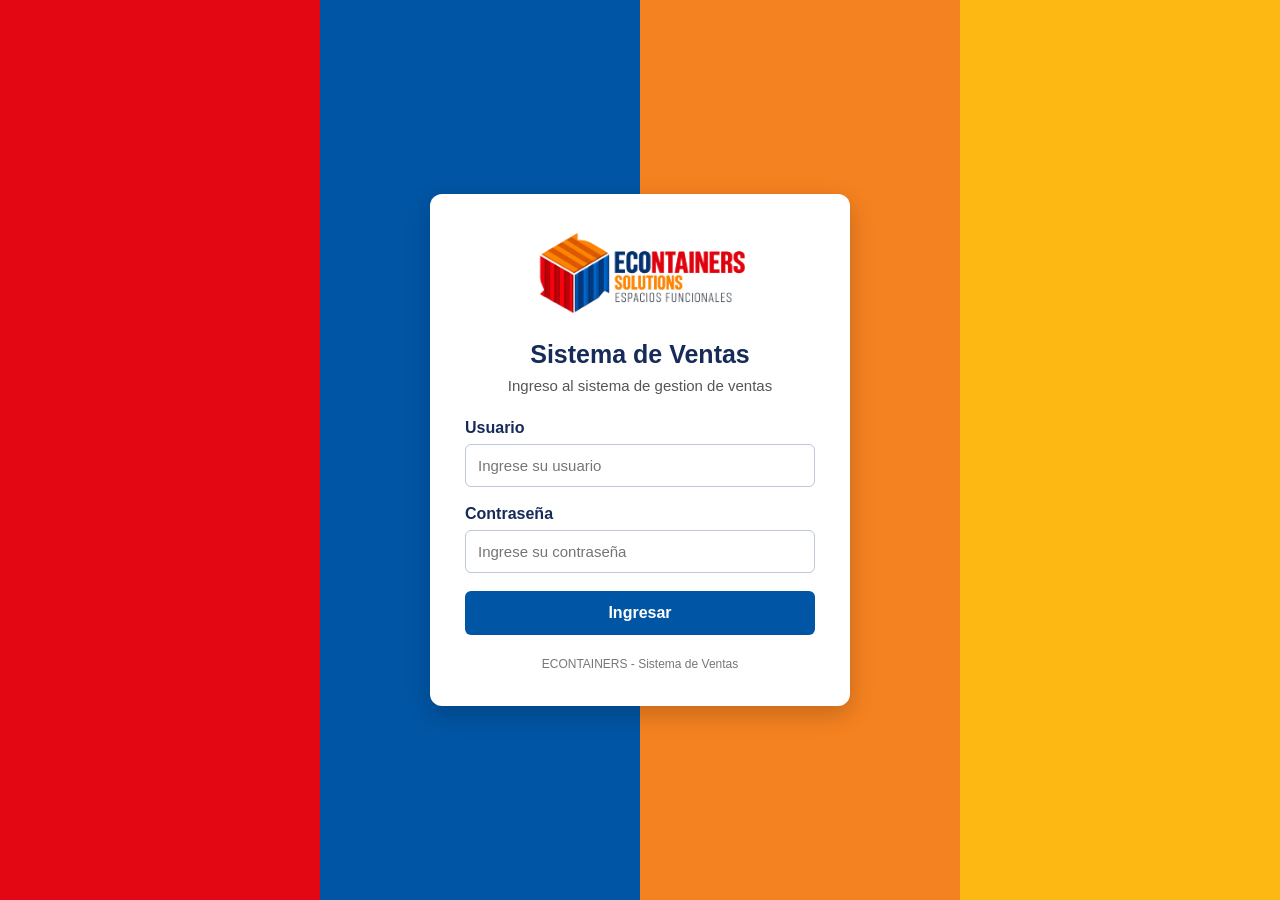
<file: sistema de ventas/index.html>
<!DOCTYPE html>
<html lang="es">

<head>

    <!-- Define la codificacion de caracteres de la pagina -->
    <meta charset="UTF-8">

    <!-- Adapta el ancho de la pagina al dispositivo utilizado -->
    <meta name="viewport" content="width=device-width, initial-scale=1.0">

    <!-- Titulo que aparece en la pestaña del navegador -->
    <title>Sistema de Ventas - Inicio de sesion</title>

    <!-- Conecta la pagina con la hoja de estilos CSS -->
    <link rel="stylesheet" href="estilos.css">

</head>

<!-- Clase que permite aplicar los estilos de la pantalla de inicio de sesion -->
<body class="login-body">

    <!-- Contenedor principal del formulario de inicio de sesion -->
    <main class="login-contenedor">

        <!-- LOGO DE LA EMPRESA -->
        <!-- Muestra el logo de ECONTAINERS -->
        <img
            src="img/logo.png"
            alt="ECONTAINERS"
            class="login-logo"
        >

        <!-- TITULO -->
        <!-- Muestra el nombre del sistema -->
        <h1 class="login-titulo">
            Sistema de Ventas
        </h1>

        <!-- Texto que explica para que sirve esta pantalla -->
        <p class="login-subtitulo">
            Ingreso al sistema de gestion de ventas
        </p>

        <!-- FORMULARIO DE INICIO DE SESION -->
        <!-- Contiene los campos para ingresar el usuario y la contraseña -->
        <form class="login-formulario">

            <!-- Etiqueta del campo de usuario -->
            <label for="usuario">
                Usuario
            </label>

            <!-- Campo donde se escribe el nombre de usuario -->
            <input
                type="text"
                id="usuario"
                name="usuario"
                placeholder="Ingrese su usuario"
            >

            <!-- Etiqueta del campo de contraseña -->
            <label for="contrasena">
                Contraseña
            </label>

            <!-- Campo donde se escribe la contraseña sin mostrar sus caracteres -->
            <input
                type="password"
                id="contrasena"
                name="contrasena"
                placeholder="Ingrese su contraseña"
            >

            <!-- Boton para enviar el formulario -->
            <button
                type="submit"
                class="boton-principal"
            >
                Ingresar
            </button>

        </form>

        <!-- Texto que aparece en la parte inferior del formulario -->
        <p class="login-pie">
            ECONTAINERS - Sistema de Ventas
        </p>

    </main>

</body>
</html>
</file>
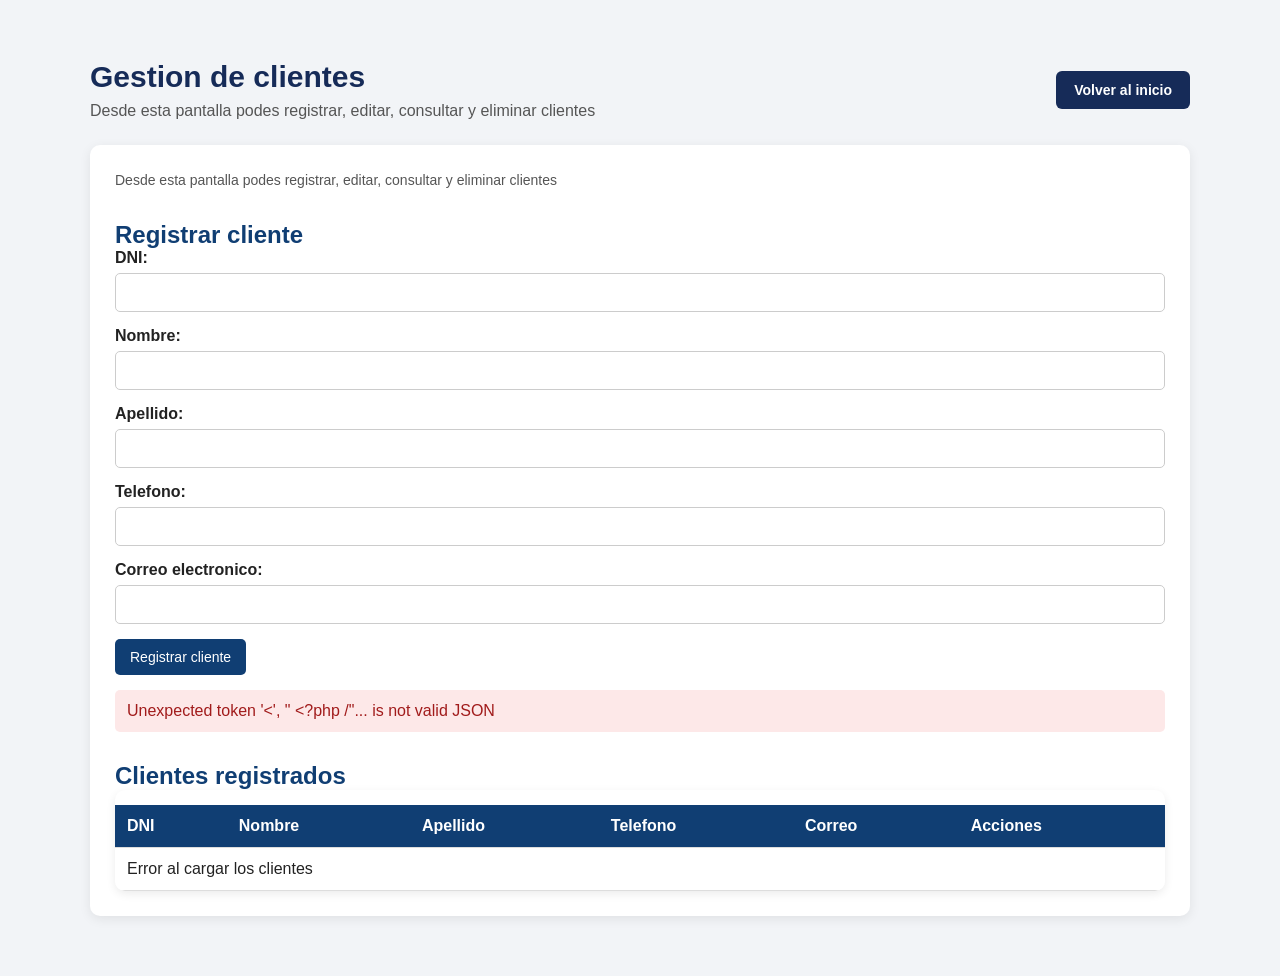
<file: sistema de ventas/abm_clientes.html>
<!DOCTYPE html>
<html lang="es">
<head>
    <!-- Configuracion general de la pagina -->
    <meta charset="UTF-8">
    <meta name="viewport" content="width=device-width, initial-scale=1.0">
    <title>Gestion de clientes</title>

    <!-- Conectar los estilos generales del sistema -->
    <link rel="stylesheet" href="estilos.css">

    <!-- Estilos propios de esta pantalla -->
    <style>
        /* Aplicar el mismo calculo de tamaño a todos los elementos */
        * {
            box-sizing: border-box;
        }

        /* Estilos generales del cuerpo de la pagina */
        body {
            margin: 0;
            padding: 25px;
            font-family: Arial, sans-serif;
            background: #f4f6f9;
            color: #222;
        }

        /* Contenedor principal de la pantalla */
        .contenedor {
            max-width: 1100px;
            margin: auto;
            padding: 25px;
            background: white;
            border-radius: 10px;
            box-shadow: 0 3px 12px rgba(0, 0, 0, 0.08);
        }

        /* Estilo del titulo principal */
        h1 {
            color: #103E73;
            margin-top: 0;
        }

        /* Estilo de los subtitulos */
        h2 {
            color: #103E73;
            margin-top: 30px;
        }

        /* Separacion entre los campos del formulario */
        .campo {
            margin-bottom: 15px;
        }

        /* Estilo de las etiquetas de los campos */
        label {
            display: block;
            margin-bottom: 6px;
            font-weight: bold;
        }

        /* Estilo general de los campos de texto */
        input {
            width: 100%;
            padding: 10px;
            border: 1px solid #ccc;
            border-radius: 5px;
            font-size: 15px;
        }

        /* Cambiar el borde cuando se selecciona un campo */
        input:focus {
            outline: 2px solid #b9d5f3;
            border-color: #103E73;
        }

        /* Organizar los botones en una misma fila */
        .botones {
            display: flex;
            gap: 10px;
            flex-wrap: wrap;
        }

        /* Estilo general de los botones */
        button {
            padding: 10px 15px;
            border: none;
            border-radius: 5px;
            color: white;
            cursor: pointer;
            font-size: 14px;
        }

        /* Apariencia de los botones deshabilitados */
        button:disabled {
            opacity: 0.6;
            cursor: not-allowed;
        }

        /* Boton principal para registrar o guardar */
        .principal {
            background: #103E73;
        }

        /* Boton secundario para cancelar */
        .secundario {
            background: #F28C00;
        }

        /* Boton para eliminar un cliente */
        .eliminar {
            background: #c62828;
        }

        /* Permitir desplazamiento horizontal de la tabla */
        .tabla-contenedor {
            overflow-x: auto;
        }

        /* Estilos generales de la tabla */
        table {
            width: 100%;
            margin-top: 15px;
            border-collapse: collapse;
            background: white;
        }

        /* Espaciado y separacion de las celdas */
        th, td {
            padding: 12px;
            border-bottom: 1px solid #ddd;
            text-align: left;
        }

        /* Estilo de los encabezados de la tabla */
        th {
            background: #103E73;
            color: white;
        }

        /* Cambiar el fondo de una fila al pasar el cursor */
        tr:hover td {
            background: #f7f9fc;
        }

        /* Organizar los botones de cada cliente */
        .acciones {
            display: flex;
            gap: 7px;
            flex-wrap: wrap;
        }

        /* Ocultar el mensaje hasta que sea necesario mostrarlo */
        #mensaje {
            display: none;
            margin-top: 15px;
            padding: 12px;
            border-radius: 5px;
        }

        /* Mostrar el mensaje cuando tiene la clase visible */
        #mensaje.visible {
            display: block;
        }

        /* Estilo para los mensajes de exito */
        #mensaje.exito {
            background: #e4f5e8;
            color: #17652b;
        }

        /* Estilo para los mensajes de error */
        #mensaje.error {
            background: #fde8e8;
            color: #a11b1b;
        }

        /* Estilo de las notas informativas */
        .nota {
            color: #555;
            font-size: 14px;
            line-height: 1.5;
        }

        /* Adaptar la pantalla a dispositivos pequeños */
        @media (max-width: 600px) {
            body {
                padding: 10px;
            }

            .contenedor {
                padding: 15px;
            }
        }
    </style>
</head>

<body class="principal-body">

    <!-- Contenido principal de la pantalla -->
    <main class="contenido-principal">

        <!-- Encabezado con el titulo y el enlace para volver -->
        <div class="ventas-encabezado">

            <div>
                <h1 class="titulo-principal">Gestion de clientes</h1>

                <p class="descripcion-principal">
                    Desde esta pantalla podes registrar, editar, consultar y eliminar clientes
                </p>
            </div>

            <!-- Volver al menu principal -->
            <a href="principal.php" class="boton-volver">
                Volver al inicio
            </a>

        </div>

        <div class="contenedor">

    <!-- Explicacion de las operaciones disponibles -->
    <p class="nota">
        Desde esta pantalla podes registrar, editar, consultar y eliminar clientes
    </p>

    <!-- Titulo que cambia segun se registre o edite un cliente -->
    <h2 id="tituloFormulario">Registrar cliente</h2>

    <!-- Formulario para ingresar los datos de un cliente -->
    <form id="formularioCliente">

        <!-- Campo para ingresar el DNI -->
        <div class="campo">
            <label for="DNI">DNI:</label>
            <input type="text" id="DNI" name="DNI"
                   maxlength="20" required>
        </div>

        <!-- Campo para ingresar el nombre -->
        <div class="campo">
            <label for="nombre">Nombre:</label>
            <input type="text" id="nombre" name="nombre"
                   maxlength="100" required>
        </div>

        <!-- Campo para ingresar el apellido -->
        <div class="campo">
            <label for="apellido">Apellido:</label>
            <input type="text" id="apellido" name="apellido"
                   maxlength="100" required>
        </div>

        <!-- Campo para ingresar el telefono -->
        <div class="campo">
            <label for="telefono">Telefono:</label>
            <input type="text" id="telefono" name="telefono"
                   maxlength="30">
        </div>

        <!-- Campo para ingresar el correo electronico -->
        <div class="campo">
            <label for="email">Correo electronico:</label>
            <input type="email" id="email" name="email"
                   maxlength="150">
        </div>

        <!-- Botones para guardar o cancelar la operacion -->
        <div class="botones">

            <!-- Enviar los datos del formulario -->
            <button type="submit" class="principal" id="btnGuardar">
                Registrar cliente
            </button>

            <!-- Cancelar la edicion de un cliente -->
            <button type="button" class="secundario"
                    id="btnCancelar" hidden>
                Cancelar edicion
            </button>
        </div>
    </form>

    <!-- Lugar donde JavaScript muestra mensajes de exito o error -->
    <div id="mensaje" role="status" aria-live="polite"></div>

    <!-- Tabla donde se muestran los clientes registrados -->
    <h2>Clientes registrados</h2>

    <div class="tabla-contenedor">
        <table>
            <thead>
                <tr>
                    <th>DNI</th>
                    <th>Nombre</th>
                    <th>Apellido</th>
                    <th>Telefono</th>
                    <th>Correo</th>
                    <th>Acciones</th>
                </tr>
            </thead>

            <!-- JavaScript coloca los clientes dentro de este cuerpo -->
            <tbody id="tablaClientes">
                <tr>
                    <td colspan="6">Cargando clientes...</td>
                </tr>
            </tbody>
        </table>
    </div>
</div>
        </div>
    </main>

<!-- Codigo JavaScript que controla el formulario y la tabla -->
<script>
    // Obtener los elementos HTML que se van a utilizar
    const formulario = document.getElementById("formularioCliente");
    const tablaClientes = document.getElementById("tablaClientes");
    const mensaje = document.getElementById("mensaje");
    const tituloFormulario = document.getElementById("tituloFormulario");
    const btnGuardar = document.getElementById("btnGuardar");
    const btnCancelar = document.getElementById("btnCancelar");

    // Indicar si el formulario esta en modo edicion
    let modoEdicion = false;

    // Mostrar un mensaje y asignarle un estilo
    function mostrarMensaje(texto, tipo) {
        mensaje.textContent = texto;
        mensaje.className = "visible " + tipo;
    }

    // Borrar el mensaje que se estaba mostrando
    function ocultarMensaje() {
        mensaje.textContent = "";
        mensaje.className = "";
    }

    // Crear una celda de la tabla y colocarle un texto
    function crearCelda(texto) {
        const celda = document.createElement("td");
        celda.textContent = texto ?? "";
        return celda;
    }

    // Consultar la API y mostrar los clientes registrados
    async function cargarClientes() {

        // Mostrar un mensaje mientras se cargan los clientes
        tablaClientes.innerHTML =
            '<tr><td colspan="6">Cargando clientes...</td></tr>';

        try {
            // Solicitar la lista de clientes al archivo PHP
            const respuesta = await fetch("api/clientes/listar.php");
            const resultado = await respuesta.json();

            // Comprobar si la respuesta fue correcta
            if (!respuesta.ok || resultado.success === false) {
                throw new Error(
                    resultado.message || "No se pudieron cargar los clientes"
                );
            }

            // Obtener los clientes segun el formato de respuesta de la API
            const clientes = Array.isArray(resultado)
                ? resultado
                : (resultado.data || []);

            // Limpiar la tabla antes de mostrar los resultados
            tablaClientes.innerHTML = "";

            // Comprobar si existen clientes registrados
            if (clientes.length === 0) {
                tablaClientes.innerHTML =
                    '<tr><td colspan="6">No hay clientes registrados</td></tr>';
                return;
            }

            // Recorrer la lista de clientes recibida desde PHP
            clientes.forEach(cliente => {

                // Crear una fila nueva para cada cliente
                const fila = document.createElement("tr");

                // Agregar los datos del cliente en distintas celdas
                fila.appendChild(crearCelda(cliente.DNI));
                fila.appendChild(crearCelda(cliente.nombre));
                fila.appendChild(crearCelda(cliente.apellido));
                fila.appendChild(crearCelda(cliente.telefono));
                fila.appendChild(crearCelda(cliente.email));

                // Crear la celda que contiene los botones de acciones
                const celdaAcciones = document.createElement("td");
                const acciones = document.createElement("div");
                acciones.className = "acciones";

                // Crear el boton para editar al cliente
                const btnEditar = document.createElement("button");
                btnEditar.type = "button";
                btnEditar.className = "principal";
                btnEditar.textContent = "Editar";

                // Al hacer clic, cargar los datos del cliente en el formulario
                btnEditar.addEventListener("click", () => editarCliente(cliente));

                // Crear el boton para eliminar al cliente
                const btnEliminar = document.createElement("button");
                btnEliminar.type = "button";
                btnEliminar.className = "eliminar";
                btnEliminar.textContent = "Eliminar";

                // Al hacer clic, ejecutar la funcion para eliminar al cliente
                btnEliminar.addEventListener(
                    "click",
                    () => eliminarCliente(cliente, btnEliminar)
                );

                // Agregar los botones a la celda de acciones
                acciones.appendChild(btnEditar);
                acciones.appendChild(btnEliminar);
                celdaAcciones.appendChild(acciones);
                fila.appendChild(celdaAcciones);

                // Agregar la fila completa a la tabla
                tablaClientes.appendChild(fila);
            });

        } catch (error) {
            // Mostrar un mensaje en la tabla si ocurre un error
            tablaClientes.innerHTML =
                '<tr><td colspan="6">Error al cargar los clientes</td></tr>';

            mostrarMensaje(error.message, "error");
        }
    }

    // Preparar el formulario para editar los datos de un cliente
    function editarCliente(cliente) {

        // Borrar mensajes anteriores
        ocultarMensaje();

        // Activar el modo de edicion
        modoEdicion = true;

        // Colocar los datos del cliente seleccionado en los campos
        document.getElementById("DNI").value = cliente.DNI;
        document.getElementById("nombre").value = cliente.nombre || "";
        document.getElementById("apellido").value = cliente.apellido || "";
        document.getElementById("telefono").value = cliente.telefono || "";
        document.getElementById("email").value = cliente.email || "";

        // El DNI no se modifica porque identifica al cliente
        document.getElementById("DNI").readOnly = true;

        // Cambiar los textos para indicar que se esta editando
        tituloFormulario.textContent = "Editar cliente";
        btnGuardar.textContent = "Guardar cambios";
        btnCancelar.hidden = false;

        // Desplazar la pantalla hasta el formulario
        formulario.scrollIntoView({
            behavior: "smooth",
            block: "start"
        });
    }

    // Cancelar la edicion y dejar el formulario listo para registrar
    function cancelarEdicion() {

        // Desactivar el modo de edicion y limpiar los campos
        modoEdicion = false;
        formulario.reset();

        // Volver a permitir que se ingrese un DNI
        document.getElementById("DNI").readOnly = false;

        // Recuperar los textos originales del formulario
        tituloFormulario.textContent = "Registrar cliente";
        btnGuardar.textContent = "Registrar cliente";
        btnCancelar.hidden = true;

        // Borrar los mensajes anteriores
        ocultarMensaje();
    }

    // Ejecutar la funcion anterior cuando se presiona Cancelar
    btnCancelar.addEventListener("click", cancelarEdicion);

    // Detectar cuando se envia el formulario
    formulario.addEventListener("submit", async function(evento) {

        // Evitar que el formulario se envie de la manera tradicional
        evento.preventDefault();

        // Ocultar mensajes anteriores
        ocultarMensaje();

        // Obtener todos los datos del formulario
        const datos = new FormData(formulario);

        // Elegir el archivo PHP segun se este registrando o editando
        const url = modoEdicion
            ? "api/clientes/actualizar.php"
            : "api/clientes/registrar.php";

        // Deshabilitar el boton mientras se realiza la operacion
        btnGuardar.disabled = true;

        try {
            // Enviar los datos al archivo PHP mediante POST
            const respuesta = await fetch(url, {
                method: "POST",
                body: datos
            });

            // Leer la respuesta enviada por PHP
            const resultado = await respuesta.json();

            // Comprobar si la operacion fue correcta
            if (!respuesta.ok || !resultado.success) {
                throw new Error(
                    resultado.message || "No se pudo guardar el cliente"
                );
            }

            // Mostrar el mensaje de resultado
            mostrarMensaje(
                resultado.message || "Operacion realizada correctamente",
                "exito"
            );

            // Limpiar el formulario y actualizar la tabla
            cancelarEdicion();
            await cargarClientes();

        } catch (error) {
            // Mostrar el error si no se pudo guardar el cliente
            mostrarMensaje(error.message, "error");
        } finally {
            // Volver a habilitar el boton al terminar la operacion
            btnGuardar.disabled = false;
        }
    });

    // Enviar una solicitud para eliminar un cliente
    async function eliminarCliente(cliente, boton) {

        // Pedir confirmacion antes de eliminar al cliente
        const confirmar = confirm(
            "¿Querés eliminar al cliente " +
            cliente.nombre + " " + cliente.apellido +
            " (DNI " + cliente.DNI + ")?\n\n" +
            "Si tiene ventas asociadas, el sistema no permitira eliminarlo"
        );

        // Si la persona cancela, no continuar con la eliminacion
        if (!confirmar) {
            return;
        }

        // Ocultar mensajes anteriores y deshabilitar el boton
        ocultarMensaje();
        boton.disabled = true;

        try {
            // Crear un formulario para enviar el DNI del cliente
            const datos = new FormData();
            datos.append("DNI", cliente.DNI);

            // Enviar el DNI al archivo PHP que realiza la eliminacion
            const respuesta = await fetch("api/clientes/eliminar.php", {
                method: "POST",
                body: datos
            });

            // Leer la respuesta enviada por PHP
            const resultado = await respuesta.json();

            // Comprobar si la eliminacion fue correcta
            if (!respuesta.ok || !resultado.success) {
                throw new Error(
                    resultado.message || "No se pudo eliminar el cliente"
                );
            }

            // Si se estaba editando al mismo cliente, limpiar el formulario
            if (modoEdicion &&
                document.getElementById("DNI").value === cliente.DNI) {
                cancelarEdicion();
            }

            // Mostrar el mensaje de eliminacion
            mostrarMensaje(
                resultado.message || "Cliente eliminado correctamente",
                "exito"
            );

            // Actualizar la tabla para mostrar los cambios
            await cargarClientes();

        } catch (error) {
            // Mostrar el error si no se pudo eliminar al cliente
            mostrarMensaje(error.message, "error");
        } finally {
            // Volver a habilitar el boton
            boton.disabled = false;
        }
    }

    // Cargar los clientes automaticamente al abrir la pantalla
    cargarClientes();
</script>
</body>
</html>
</file>
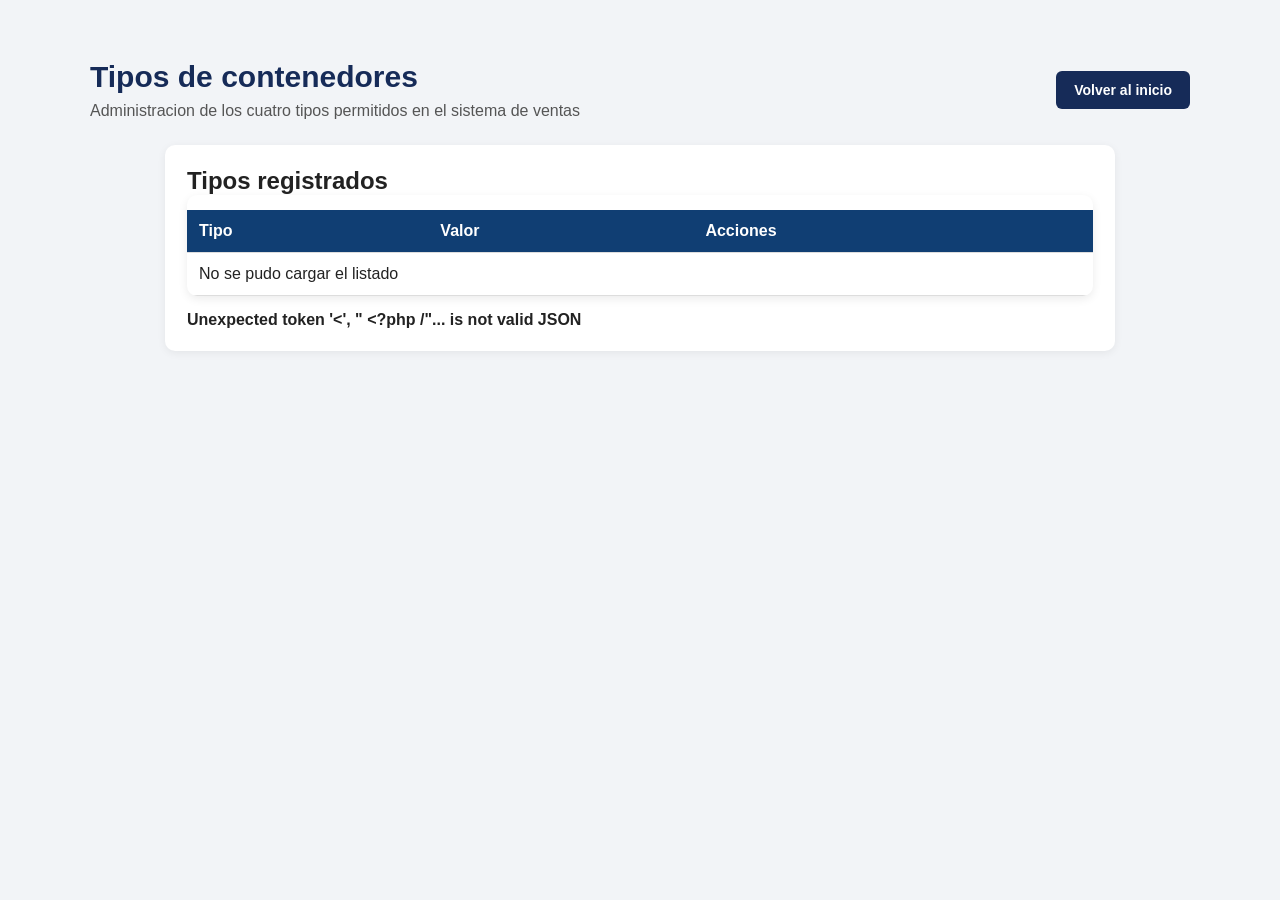
<file: sistema de ventas/abm_tipos_contenedor.html>
<!DOCTYPE html>
<html lang="es">
<head>
    <!-- Configuracion general de la pagina -->
    <meta charset="UTF-8">
    <meta name="viewport" content="width=device-width, initial-scale=1.0">
    <title>ABM de tipos de contenedores</title>

    <!-- Conectar la hoja de estilos general del sistema -->
    <link rel="stylesheet" href="estilos.css">

    <!-- Estilos propios de esta pantalla -->
    <style>
        /* Aplicar el mismo calculo de tamaño a todos los elementos */
        * {
            box-sizing: border-box;
        }

        /* Estilos generales del cuerpo de la pagina */
        body {
            margin: 0;
            padding: 25px;
            font-family: Arial, sans-serif;
            background: #f3f5f8;
            color: #222;
        }

        /* Limitar el ancho del contenido y centrarlo */
        .contenedor {
            max-width: 950px;
            margin: 0 auto;
        }

        /* Estilo del titulo principal */
        h1 {
            color: #103e73;
            margin-bottom: 8px;
        }

        /* Estilo de los textos descriptivos */
        .descripcion {
            color: #555;
            margin-bottom: 25px;
        }

        /* Apariencia de los paneles blancos */
        .panel {
            background: white;
            padding: 22px;
            border-radius: 10px;
            margin-bottom: 22px;
            box-shadow: 0 2px 8px #00000010;
        }

        /* Estilo de las etiquetas de los campos */
        label {
            display: block;
            font-weight: bold;
            margin-top: 12px;
            margin-bottom: 6px;
        }

        /* Estilo de los campos para ingresar y seleccionar datos */
        input, select {
            width: 100%;
            padding: 11px;
            border: 1px solid #ccc;
            border-radius: 5px;
            font-size: 15px;
        }

        /* Estilo general de los botones */
        button {
            border: none;
            border-radius: 5px;
            padding: 10px 14px;
            cursor: pointer;
            font-size: 14px;
            margin: 5px 4px 0 0;
        }

        /* Boton para guardar los datos */
        .guardar {
            background: #103e73;
            color: white;
            margin-top: 18px;
        }

        /* Boton para cancelar la edicion */
        .cancelar {
            background: #777;
            color: white;
            margin-top: 18px;
        }

        /* Boton para editar un tipo */
        .editar {
            background: #f6a623;
            color: #222;
        }

        /* Boton para eliminar un tipo */
        .eliminar {
            background: #e30613;
            color: white;
        }

        /* Estilo del enlace para volver al menu */
        .volver {
            display: inline-block;
            margin-bottom: 20px;
            color: #103e73;
            text-decoration: none;
            font-weight: bold;
        }

        /* Estilo de los mensajes que aparecen en pantalla */
        .mensaje {
            margin-top: 15px;
            font-weight: bold;
        }

        /* Permitir el desplazamiento horizontal de la tabla si hace falta */
        .tabla-contenedor {
            overflow-x: auto;
        }

        /* Estilos generales de la tabla */
        table {
            width: 100%;
            border-collapse: collapse;
            margin-top: 15px;
        }

        /* Espaciado y separacion de las celdas */
        th, td {
            padding: 12px;
            text-align: left;
            border-bottom: 1px solid #ddd;
        }

        /* Estilo de los encabezados de la tabla */
        th {
            background: #103e73;
            color: white;
        }

        /* Estilo de las notas debajo del formulario */
        .nota {
            color: #555;
            font-size: 14px;
            margin-top: 12px;
        }

        /* Adaptar la pantalla a dispositivos con pantallas pequeñas */
        @media (max-width: 600px) {
            body {
                padding: 12px;
            }

            .panel {
                padding: 15px;
            }
        }
    </style>
</head>

<body class="principal-body">

    <!-- Contenido principal de la pantalla -->
    <main class="contenido-principal">

        <!-- Encabezado con el titulo y el enlace para volver -->
        <div class="ventas-encabezado">

            <div>
                <h1 class="titulo-principal">Tipos de contenedores</h1>

                <p class="descripcion-principal">
                    Administracion de los cuatro tipos permitidos en el sistema de ventas
                </p>
            </div>

            <!-- Volver al menu principal del sistema -->
            <a href="principal.php" class="boton-volver">
                Volver al inicio
            </a>

        </div>

        <div class="contenedor">

    <!-- Panel del formulario: comienza oculto y se muestra al registrar o editar -->
    <div class="panel" id="panelEditar" style="display: none;">
        <h2 id="tituloFormulario">Registrar tipo de contenedor</h2>

        <!-- Formulario para registrar o modificar un tipo -->
        <form id="formulario">

            <!-- Guardar el identificador del tipo cuando se esta editando -->
            <input type="hidden" id="id_tipo">

            <label for="nombre_tipo">Tipo de contenedor</label>
            
            <!-- El contenido de este selector se carga desde la API -->
            <select id="nombre_tipo" required>
            </select>

            <label for="valor">Valor del contenedor ($)</label>
            <input
                type="number"
                id="valor"
                min="0.01"
                step="0.01"
                required
                placeholder="Ingresa el valor"
            >

            <!-- Boton que envia el formulario -->
            <button type="submit" class="guardar" id="botonGuardar">
                Registrar tipo
            </button>

            <!-- Boton que cancela la edicion -->
            <button type="button" class="cancelar" id="botonCancelar" hidden>
                Cancelar edicion
            </button>

            <!-- Lugar donde se muestran los mensajes del formulario -->
            <div id="mensajeFormulario" class="mensaje" role="status"></div>
        </form>

        <!-- Aclaraciones sobre los tipos y los valores permitidos -->
        <p class="nota">
            Solo se permiten 20 pies, 40 pies, 40 pies HC y reefer
            El valor debe ser mayor que cero
        </p>
    </div>

    <!-- Panel que contiene la tabla de tipos registrados -->
    <div class="panel">
        <h2>Tipos registrados</h2>

        <div class="tabla-contenedor">
            <table>
                <thead>
                    <tr>
                        <!--<th>ID</th>-->
                        <th>Tipo</th>
                        <th>Valor</th>
                        <th>Acciones</th>
                    </tr>
                </thead>

                <!-- JavaScript coloca las filas de la tabla en este lugar -->
                <tbody id="tablaTipos">
                    <tr>
                        <td colspan="4">Cargando tipos...</td>
                    </tr>
                </tbody>
            </table>
        </div>

        <!-- Lugar donde se muestran los mensajes del listado -->
        <div id="mensajeListado" class="mensaje" role="status"></div>
    </div>

</div>
        </div>
    </main>

<!-- Codigo JavaScript que controla el formulario y la tabla -->
<script>
    // Obtener los elementos HTML que se van a utilizar
    const formulario = document.getElementById("formulario");
    const campoId = document.getElementById("id_tipo");
    const campoNombre = document.getElementById("nombre_tipo");
    const campoValor = document.getElementById("valor");
    const tablaTipos = document.getElementById("tablaTipos");
    const mensajeFormulario = document.getElementById("mensajeFormulario");
    const mensajeListado = document.getElementById("mensajeListado");
    const tituloFormulario = document.getElementById("tituloFormulario");
    const botonGuardar = document.getElementById("botonGuardar");
    const botonCancelar = document.getElementById("botonCancelar");

    // Mostrar un mensaje sin interpretar el texto como HTML
    function mostrarMensaje(elemento, texto) {
        elemento.textContent = texto;
    }

    // Consultar la API y mostrar los tipos registrados
    async function cargarTipos() {

        // Mostrar un mensaje mientras se consultan los datos
        tablaTipos.replaceChildren();
        const filaCarga = document.createElement("tr");
        const celdaCarga = document.createElement("td");
        celdaCarga.colSpan = 4;
        celdaCarga.textContent = "Cargando tipos...";
        filaCarga.appendChild(celdaCarga);
        tablaTipos.appendChild(filaCarga);

        try {
            // Solicitar los tipos registrados al archivo PHP
            const respuesta = await fetch("api/tipos_contenedor.php");
            const resultado = await respuesta.json();

            // Comprobar si la consulta fue correcta
            if (!respuesta.ok || !resultado.ok) {
                throw new Error(
                    resultado.mensaje || "No se pudieron consultar los tipos"
                );
            }

            // Obtener el selector donde se cargaran los tipos
            var selector = document.getElementById("nombre_tipo");

            // Limpiar la tabla antes de cargar los nuevos resultados
            tablaTipos.replaceChildren();

            // Comprobar si la API devolvio algun tipo
            if (resultado.datos.length === 0) {
                const fila = document.createElement("tr");
                const celda = document.createElement("td");
                celda.colSpan = 4;
                celda.textContent = "No hay tipos registrados";
                fila.appendChild(celda);
                tablaTipos.appendChild(fila);
                mostrarMensaje(mensajeListado, "No hay tipos para mostrar");
                return;
            }

            // Recorrer cada tipo recibido desde la API
            resultado.datos.forEach(function(tipo) {
                //cargamos selector de tipos de contenedores
                 // <option value="5">20 pies</option>

                // Crear una opcion para el selector con los datos del tipo
                var option = document.createElement("option");
                option.value = tipo.id_tipo;
                option.innerHTML = tipo.nombre_tipo;
                selector.appendChild(option);
                
                // Crear una nueva fila para la tabla
                const fila = document.createElement("tr");

                // Crear una celda para el identificador del tipo
                const celdaId = document.createElement("td");
                celdaId.textContent = tipo.id_tipo;
                celdaId.style.display = "none";

                // Mostrar el nombre del tipo
                const celdaNombre = document.createElement("td");
                celdaNombre.textContent = tipo.nombre_tipo;

                // Mostrar el valor con formato de moneda
                const celdaValor = document.createElement("td");
                celdaValor.textContent = "$ " + Number(tipo.valor).toLocaleString(
                    "es-AR",
                    { minimumFractionDigits: 2, maximumFractionDigits: 2 }
                );

                // Crear la celda donde se colocan los botones de acciones
                const celdaAcciones = document.createElement("td");

                // Crear el boton para editar el tipo
                const botonEditar = document.createElement("button");
                botonEditar.type = "button";
                botonEditar.className = "editar";
                botonEditar.textContent = "Editar";

                // Al hacer clic, abrir el formulario con los datos del tipo
                botonEditar.addEventListener("click", function() {
                    editarTipo(tipo);
                });

                /*const botonEliminar = document.createElement("button");
                botonEliminar.type = "button";
                botonEliminar.className = "eliminar";
                botonEliminar.textContent = "Eliminar";
                botonEliminar.addEventListener("click", function() {
                    eliminarTipo(tipo.id_tipo, tipo.nombre_tipo);
                });*/

                // Agregar el boton de editar a la celda y la fila a la tabla
                celdaAcciones.append(botonEditar);
                fila.append(celdaId, celdaNombre, celdaValor, celdaAcciones);
                tablaTipos.appendChild(fila);
            });

            // Borrar mensajes anteriores si la consulta fue correcta
            mostrarMensaje(mensajeListado, "");

        } catch (error) {
            // Mostrar un mensaje en la tabla si ocurre un error
            tablaTipos.replaceChildren();

            const fila = document.createElement("tr");
            const celda = document.createElement("td");
            celda.colSpan = 4;
            celda.textContent = "No se pudo cargar el listado";
            fila.appendChild(celda);
            tablaTipos.appendChild(fila);

            mostrarMensaje(mensajeListado, error.message);
        }
    }

    // Preparar el formulario para editar un tipo
    function editarTipo(tipo) {
        // Mostrar el panel del formulario
        var panelEditar = document.getElementById("panelEditar");
        panelEditar.style.display = "block";

        // Colocar los datos del tipo seleccionado en los campos
        campoId.value = tipo.id_tipo;
        campoNombre.value = tipo.id_tipo;// tipo.nombre_tipo;
        campoNombre.disabled = true;
        campoValor.value = tipo.valor;

        // Cambiar los textos para indicar que se esta modificando un tipo
        tituloFormulario.textContent = "Modificar tipo de contenedor";
        botonGuardar.textContent = "Guardar cambios";
        botonCancelar.hidden = false;

        // Limpiar mensajes anteriores y llevar el formulario a la vista
        mostrarMensaje(mensajeFormulario, "");
        formulario.scrollIntoView({ behavior: "smooth", block: "start" });
    }

    // Limpiar el formulario y volver al modo de registro
    function limpiarFormulario() {
        // Restablecer los campos y los textos originales
        formulario.reset();
        campoId.value = "";
        tituloFormulario.textContent = "Registrar tipo de contenedor";
        botonGuardar.textContent = "Registrar tipo";
        botonCancelar.hidden = true;

        // Ocultar el panel del formulario
        document.getElementById("panelEditar").style.display = "none";

        mostrarMensaje(mensajeFormulario, "");
    }

    // Ejecutar la limpieza cuando se presiona el boton Cancelar
    botonCancelar.addEventListener("click", limpiarFormulario);

    // Registrar o modificar segun el modo del formulario
    formulario.addEventListener("submit", async function(evento) {

        // Evitar que el formulario se envie de la forma tradicional
        evento.preventDefault();

        // Obtener el identificador y los datos ingresados
        const id = campoId.value;
        const datos = {
            nombre_tipo: campoNombre.value,
            valor: campoValor.value
        };

        // Por defecto, utilizar el archivo PHP para registrar
        let archivo = "api/tipos_contenedor_registrar.php";

        // Si hay un identificador, se trata de una modificacion
        if (id !== "") {
            archivo = "api/tipos_contenedor_actualizar.php";
            datos.id_tipo = id;
        }

        // Deshabilitar el boton mientras se guardan los datos
        botonGuardar.disabled = true;
        mostrarMensaje(mensajeFormulario, "Guardando...");

        try {
            // Enviar los datos a la API mediante el metodo POST
            const respuesta = await fetch(archivo, {
                method: "POST",
                headers: {
                    "Content-Type": "application/json"
                },
                body: JSON.stringify(datos)
            });

            // Leer la respuesta enviada por PHP
            const resultado = await respuesta.json();

            // Comprobar si el registro o la modificacion fueron correctos
            if (!respuesta.ok || !resultado.ok) {
                throw new Error(
                    resultado.mensaje || "No se pudo guardar el tipo"
                );
            }

            // Mostrar el resultado y actualizar la tabla
            mostrarMensaje(mensajeFormulario, resultado.mensaje);
            limpiarFormulario();
            await cargarTipos();

            mostrarMensaje(mensajeFormulario, resultado.mensaje);

        } catch (error) {
            // Mostrar el error si no se pudieron guardar los datos
            mostrarMensaje(mensajeFormulario, error.message);
        } finally {
            // Volver a habilitar el boton al terminar el proceso
            botonGuardar.disabled = false;
        }
    });

    // Eliminar un tipo si no esta siendo utilizado
    async function eliminarTipo(id, nombre) {
        // Pedir confirmacion antes de eliminar
        const confirmar = confirm(
            "¿Seguro que queres eliminar el tipo " + nombre + "?"
        );

        // Si se cancela, no continuar
        if (!confirmar) {
            return;
        }

        mostrarMensaje(mensajeListado, "Eliminando...");

        try {
            // Enviar el identificador del tipo al archivo PHP
            const respuesta = await fetch("api/tipos_contenedor_eliminar.php", {
                method: "POST",
                headers: {
                    "Content-Type": "application/json"
                },
                body: JSON.stringify({ id_tipo: id })
            });

            // Leer la respuesta de la API
            const resultado = await respuesta.json();

            // Comprobar si la eliminacion fue correcta
            if (!respuesta.ok || !resultado.ok) {
                throw new Error(
                    resultado.mensaje || "No se pudo eliminar el tipo"
                );
            }

            // Actualizar la pantalla despues de eliminar
            limpiarFormulario();
            await cargarTipos();
            mostrarMensaje(mensajeListado, resultado.mensaje);

        } catch (error) {
            // Mostrar el error si no se pudo eliminar el tipo
            mostrarMensaje(mensajeListado, error.message);
        }
    }

    // Mostrar los tipos al abrir la pantalla
    cargarTipos();
</script>

</body>
</html>
</file>
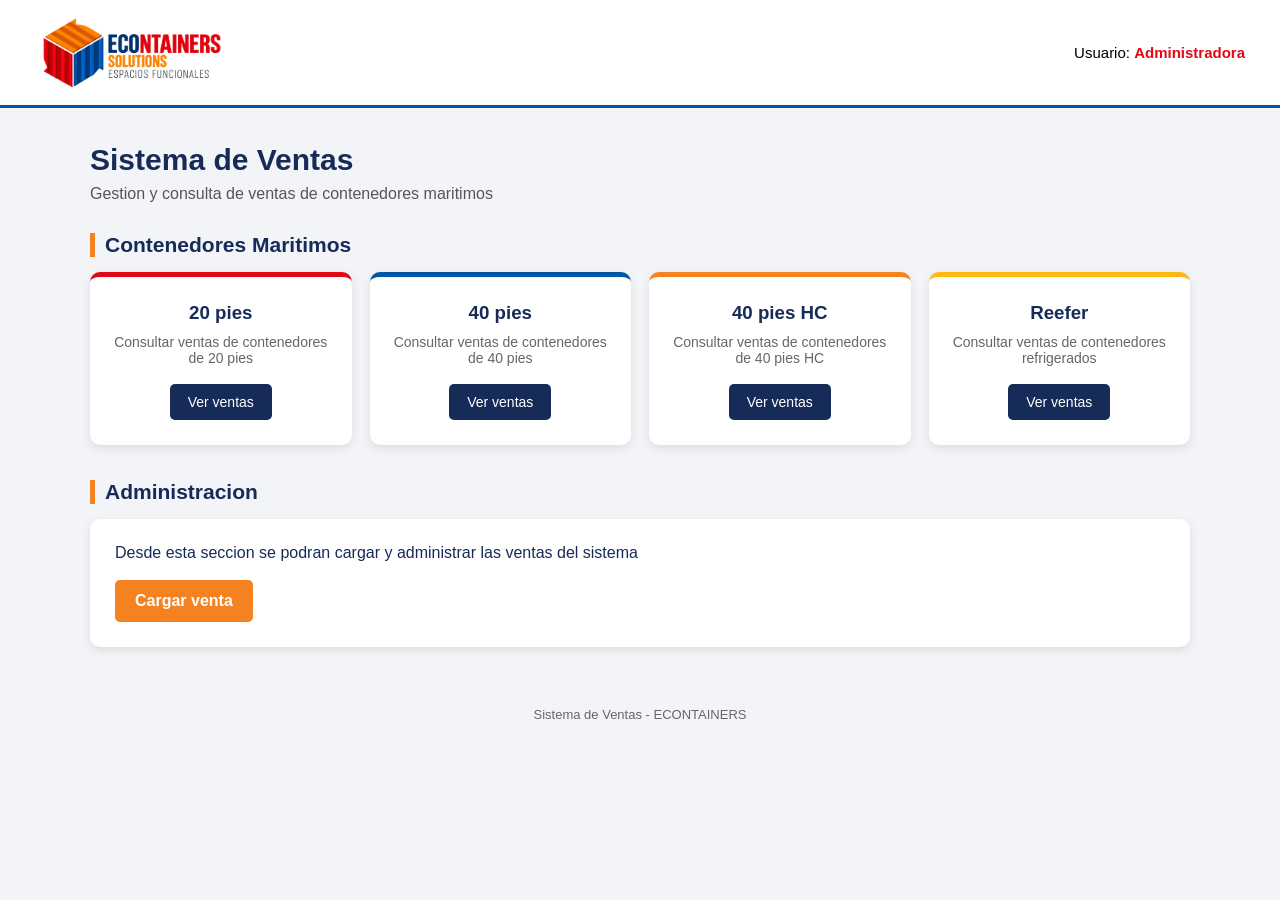
<file: sistema de ventas/principal.html>
<!DOCTYPE html>
<html lang="es">

<head>

    <!-- Define la codificacion de caracteres de la pagina -->
    <meta charset="UTF-8">

    <!-- Adapta el ancho de la pagina al dispositivo utilizado -->
    <meta name="viewport" content="width=device-width, initial-scale=1.0">

    <!-- Titulo que aparece en la pestaña del navegador -->
    <title>Sistema de Ventas - Pagina principal</title>

    <!-- Conecta esta pagina con la hoja de estilos CSS -->
    <link rel="stylesheet" href="estilos.css">

</head>

<!-- Clase que permite aplicar los estilos de la pagina principal -->
<body class="principal-body">

    <!-- ENCABEZADO -->
    <!-- Parte superior de la pagina -->
    <header class="encabezado">

        <!-- Muestra el logo de la empresa -->
        <img
            src="img/logo.png"
            alt="ECONTAINERS"
            class="encabezado-logo"
        >

        <!-- Muestra el usuario que ingreso al sistema -->
        <div class="usuario">

            Usuario:
            <strong>Administradora</strong>

        </div>

    </header>


    <!-- CONTENIDO PRINCIPAL -->
    <!-- Contiene el menu y las secciones principales -->
    <main class="contenido-principal">

        <!-- Titulo principal del sistema -->
        <h1 class="titulo-principal">
            Sistema de Ventas
        </h1>

        <!-- Descripcion de la funcion del sistema -->
        <p class="descripcion-principal">
            Gestion y consulta de ventas de contenedores maritimos
        </p>


        <!-- CONTENEDORES MARITIMOS -->
        <!-- Seccion que presenta los diferentes tipos de contenedores -->
        <section class="seccion">

            <h2 class="seccion-titulo">
                Contenedores Maritimos
            </h2>


            <!-- Contenedor que agrupa las tarjetas -->
            <div class="tarjetas">


                <!-- 20 PIES -->
                <!-- Tarjeta para contenedores de 20 pies -->
                <article class="tarjeta tarjeta-roja">

                    <h3>
                        20 pies
                    </h3>

                    <p>
                        Consultar ventas de contenedores de 20 pies
                    </p>

                    <!-- Enlace para acceder a las ventas de este tipo -->
                    <a
                        href="#"
                        class="boton-tarjeta"
                    >
                        Ver ventas
                    </a>

                </article>


                <!-- 40 PIES -->
                <!-- Tarjeta para contenedores de 40 pies -->
                <article class="tarjeta tarjeta-azul">

                    <h3>
                        40 pies
                    </h3>

                    <p>
                        Consultar ventas de contenedores de 40 pies
                    </p>

                    <!-- Enlace para acceder a las ventas de este tipo -->
                    <a
                        href="#"
                        class="boton-tarjeta"
                    >
                        Ver ventas
                    </a>

                </article>


                <!-- 40 PIES HC -->
                <!-- Tarjeta para contenedores de 40 pies HC -->
                <article class="tarjeta tarjeta-naranja">

                    <h3>
                        40 pies HC
                    </h3>

                    <p>
                        Consultar ventas de contenedores de 40 pies HC
                    </p>

                    <!-- Enlace para acceder a las ventas de este tipo -->
                    <a
                        href="#"
                        class="boton-tarjeta"
                    >
                        Ver ventas
                    </a>

                </article>


                <!-- REEFER -->
                <!-- Tarjeta para contenedores refrigerados -->
                <article class="tarjeta tarjeta-amarilla">

                    <h3>
                        Reefer
                    </h3>

                    <p>
                        Consultar ventas de contenedores refrigerados
                    </p>

                    <!-- Enlace para acceder a las ventas de este tipo -->
                    <a
                        href="#"
                        class="boton-tarjeta"
                    >
                        Ver ventas
                    </a>

                </article>

            </div>

        </section>


        <!-- ADMINISTRACION -->
        <!-- Seccion destinada a las tareas de administracion -->
        <section class="seccion">

            <h2 class="seccion-titulo">
                Administracion
            </h2>


            <div class="administracion">

                <!-- Explica que se pueden cargar y administrar ventas -->
                <p>
                    Desde esta seccion se podran cargar y administrar
                    las ventas del sistema
                </p>

                <br>

                <!-- Boton para acceder a la carga de una venta -->
                <a
                    href="#"
                    class="boton-administracion"
                >
                    Cargar venta
                </a>

            </div>

        </section>

    </main>


    <!-- PIE DE PAGINA -->
    <!-- Parte inferior de la pagina -->
    <footer class="pie">

        Sistema de Ventas - ECONTAINERS

    </footer>

</body>

</html>
</file>
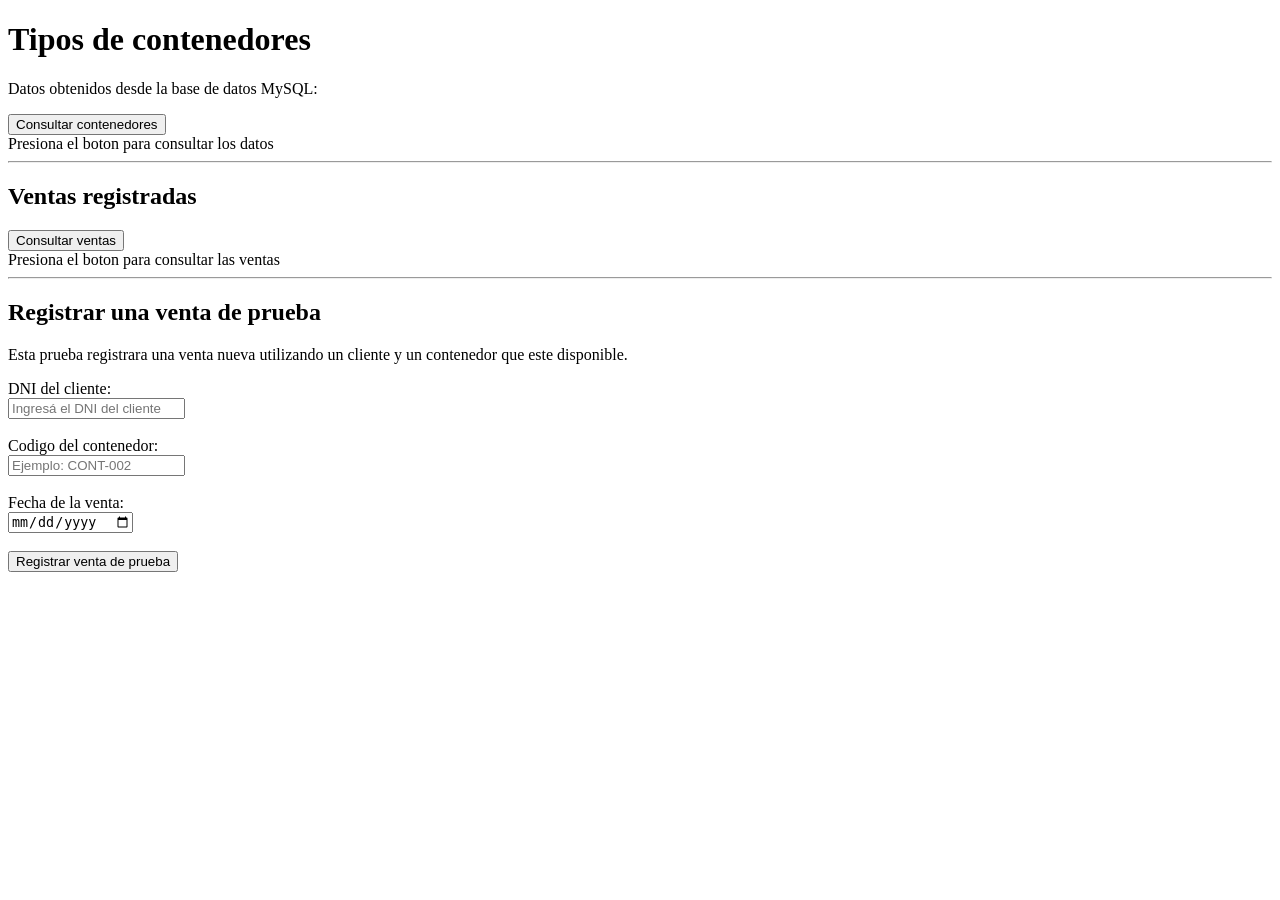
<file: sistema de ventas/prueba_api.html>
<!DOCTYPE html>
<html lang="es">

<head>
    <meta charset="UTF-8">
    <meta name="viewport" content="width=device-width, initial-scale=1.0">
    <title>Prueba de API - ECONTAINERS</title>
</head>

<body>

    <!-- Primera prueba: consultar los tipos de contenedores -->
    <h1>Tipos de contenedores</h1>

    <p>Datos obtenidos desde la base de datos MySQL:</p>

    <!-- Boton que ejecuta la funcion para consultar los tipos -->
    <button onclick="cargarTipos()">Consultar contenedores</button>

    <!-- Espacio donde se muestran los resultados de la consulta -->
    <div id="resultado">
        Presiona el boton para consultar los datos
    </div>

    <script>
        // Funcion que consulta los tipos de contenedores en la API
        function cargarTipos() {

            // Busca el elemento donde se van a mostrar los resultados
            const resultado = document.getElementById("resultado");

            // Informa que la consulta se esta realizando
            resultado.textContent = "Cargando datos...";

            // Solicita los tipos de contenedores al archivo PHP
            fetch("api/tipos_contenedor.php")
                .then(function (respuesta) {

                    // Comprueba si la respuesta del servidor fue correcta
                    if (!respuesta.ok) {
                        throw new Error("No se pudo consultar la API");
                    }

                    // Convierte la respuesta recibida en formato JSON
                    return respuesta.json();
                })
                .then(function (datos) {

                    // Comprueba si la API informa que ocurrio un error
                    if (!datos.ok) {
                        throw new Error(datos.mensaje || "Ocurrio un error");
                    }

                    // Limpia los resultados anteriores
                    resultado.replaceChildren();

                    // Comprueba si hay tipos de contenedores registrados
                    if (datos.datos.length === 0) {
                        resultado.textContent =
                            "No hay tipos de contenedores registrados";
                        return;
                    }

                    // Crea una lista para mostrar los tipos de contenedores
                    const lista = document.createElement("ul");

                    // Recorre todos los tipos recibidos desde la API
                    datos.datos.forEach(function (tipo) {

                        // Crea un elemento para cada tipo
                        const elemento = document.createElement("li");

                        // Muestra el nombre y el valor del tipo de contenedor
                        elemento.textContent =
                            tipo.nombre_tipo + " - Valor: $" + tipo.valor;

                        // Agrega el elemento a la lista
                        lista.appendChild(elemento);
                    });

                    // Agrega la lista completa al espacio de resultados
                    resultado.appendChild(lista);

                })
                .catch(function (error) {

                    // Muestra un mensaje si ocurre un error en la consulta
                    resultado.textContent =
                        "Error al consultar los datos: " + error.message;
                });
        }
    </script>

    <hr>

    <!-- Segunda prueba: consultar las ventas registradas -->
    <h2>Ventas registradas</h2>

    <!-- Boton que ejecuta la funcion para consultar las ventas -->
    <button onclick="cargarVentas()">Consultar ventas</button>

    <!-- Espacio donde se muestra el listado de ventas -->
    <div id="resultadoVentas">
        Presiona el boton para consultar las ventas
    </div>

    <script>
        // Funcion que consulta las ventas registradas en la API
        function cargarVentas() {

            // Busca el elemento donde se mostraran las ventas
            const resultado = document.getElementById("resultadoVentas");

            // Informa que se estan cargando las ventas
            resultado.textContent = "Cargando ventas...";

            // Solicita el listado de ventas al archivo PHP
            fetch("api/ventas.php")
                .then(function (respuesta) {

                    // Comprueba si la respuesta del servidor fue correcta
                    if (!respuesta.ok) {
                        throw new Error("No se pudo consultar la API de ventas");
                    }

                    // Convierte la respuesta en formato JSON
                    return respuesta.json();
                })
                .then(function (datos) {

                    // Comprueba si la API informa que ocurrio un error
                    if (!datos.ok) {
                        throw new Error(datos.mensaje || "Ocurrio un error");
                    }

                    // Limpia los resultados anteriores
                    resultado.replaceChildren();

                    // Comprueba si existen ventas registradas
                    if (datos.datos.length === 0) {
                        resultado.textContent = "No hay ventas registradas";
                        return;
                    }

                    // Crea la tabla y una fila para los encabezados
                    const tabla = document.createElement("table");
                    const encabezado = document.createElement("tr");

                    // Define los nombres de las columnas de la tabla
                    const columnas = [
                        "N.º Venta",
                        "Fecha",
                        "Monto total",
                        "Estado de pago",
                        "DNI del cliente"
                    ];

                    // Recorre los nombres y crea una celda para cada encabezado
                    columnas.forEach(function (columna) {
                        const th = document.createElement("th");
                        th.textContent = columna;
                        encabezado.appendChild(th);
                    });

                    // Agrega la fila de encabezados a la tabla
                    tabla.appendChild(encabezado);

                    // Recorre todas las ventas recibidas desde la API
                    datos.datos.forEach(function (venta) {

                        // Crea una fila para cada venta
                        const fila = document.createElement("tr");

                        // Recorre los datos de la venta para crear sus celdas
                        [
                            venta.nro_venta,
                            venta.fecha,
                            "$" + venta.monto_total,
                            venta.estado_pago,
                            venta.dni_cliente
                        ].forEach(function (valor) {

                            // Crea una celda para cada dato
                            const celda = document.createElement("td");

                            // Muestra el dato o un texto vacio si es null
                            celda.textContent = valor ?? "";
                            fila.appendChild(celda);
                        });

                        // Agrega la fila completa a la tabla
                        tabla.appendChild(fila);
                    });

                    // Muestra la tabla con las ventas en la pagina
                    resultado.appendChild(tabla);
                })
                .catch(function (error) {

                    // Informa si ocurre un error al consultar las ventas
                    resultado.textContent =
                        "Error al consultar las ventas: " + error.message;
                });
        }
    </script>

<hr>

<!-- Tercera prueba: registrar una venta nueva -->
<h2>Registrar una venta de prueba</h2>

<p>Esta prueba registrara una venta nueva utilizando un cliente
y un contenedor que este disponible.</p>

<!-- Campo para ingresar el DNI del cliente -->
<label for="dni_cliente">DNI del cliente:</label>
<br>
<input
    type="text"
    id="dni_cliente"
    placeholder="Ingresá el DNI del cliente"
>
<br><br>

<!-- Campo para ingresar el codigo del contenedor -->
<label for="codigo_contenedor">Codigo del contenedor:</label>
<br>
<input
    type="text"
    id="codigo_contenedor"
    placeholder="Ejemplo: CONT-002"
>
<br><br>

<!-- Campo para seleccionar la fecha de la venta -->
<label for="fecha_venta">Fecha de la venta:</label>
<br>
<input type="date" id="fecha_venta">
<br><br>

<!-- Boton que inicia el registro de la venta -->
<button type="button" id="btnRegistrarVenta">
    Registrar venta de prueba
</button>

<!-- Espacio donde se muestra el resultado del registro -->
<p id="resultadoRegistro"></p>

<script>
// Espera a que el contenido de la pagina este cargado
document.addEventListener("DOMContentLoaded", function () {

    // Busca el boton y el espacio donde se mostraran los resultados
    const boton = document.getElementById("btnRegistrarVenta");
    const resultado = document.getElementById("resultadoRegistro");

    // Ejecuta esta funcion cuando se hace clic en el boton
    boton.addEventListener("click", async function () {

        // Obtiene el DNI, el codigo y la fecha ingresados
        const dni = document.getElementById("dni_cliente").value.trim();
        const codigo = document.getElementById("codigo_contenedor").value.trim();
        const fecha = document.getElementById("fecha_venta").value;

        // Comprueba que los tres campos tengan informacion
        if (!dni || !codigo || !fecha) {
            resultado.textContent = "Completa el DNI, el codigo y la fecha.";
            return;
        }

        // Pide confirmacion antes de intentar guardar una venta real
        const confirmar = confirm(
            "Se intentara registrar una venta real en la base de datos. ¿Queres continuar?"
        );

        // Si el usuario cancela, se detiene el registro
        if (!confirmar) {
            return;
        }

        // Desactiva el boton para evitar varios envios al mismo tiempo
        boton.disabled = true;
        resultado.textContent = "Registrando venta...";

        try {

            // Envia los datos a la API encargada de registrar las ventas
            const respuesta = await fetch("api/registrar_venta.php", {
                // Indica que se enviaran datos mediante el metodo POST
                method: "POST",
                // Indica que los datos se envian en formato JSON
                headers: {
                    "Content-Type": "application/json"
                },
                // Convierte los datos en JSON para enviarlos a PHP
                body: JSON.stringify({
                    dni_cliente: dni,
                    fecha: fecha,
                    // Envia el contenedor dentro de una lista
                    contenedores: [
                        {
                            codigo: codigo
                        }
                    ]
                })
            });

            // Convierte la respuesta de la API en datos JSON
            const datos = await respuesta.json();

            // Comprueba si la respuesta HTTP o la API indican un error
            if (!respuesta.ok || !datos.ok) {
                resultado.textContent =
                    "No se pudo registrar: " +
                    (datos.mensaje || "Error desconocido");
                return;
            }

            // Muestra el mensaje, el numero de venta y el total registrado
            resultado.textContent =
                datos.mensaje +
                " Número de venta: " + datos.datos.nro_venta +
                ". Total: $" +
                Number(datos.datos.monto_total).toLocaleString("es-AR", {
                    // Muestra siempre dos decimales
                    minimumFractionDigits: 2,
                    maximumFractionDigits: 2
                });

        } catch (error) {

            // Informa si no se pudo conectar o procesar la respuesta de la API
            resultado.textContent =
                "No se pudo conectar con la API. Revisa que Apache este iniciado.";

            // Muestra el error en la consola del navegador
            console.error(error);

        } finally {
            // Vuelve a activar el boton aunque el registro haya fallado
            boton.disabled = false;
        }
    });

});
</script>

</body>
</html>
</file>
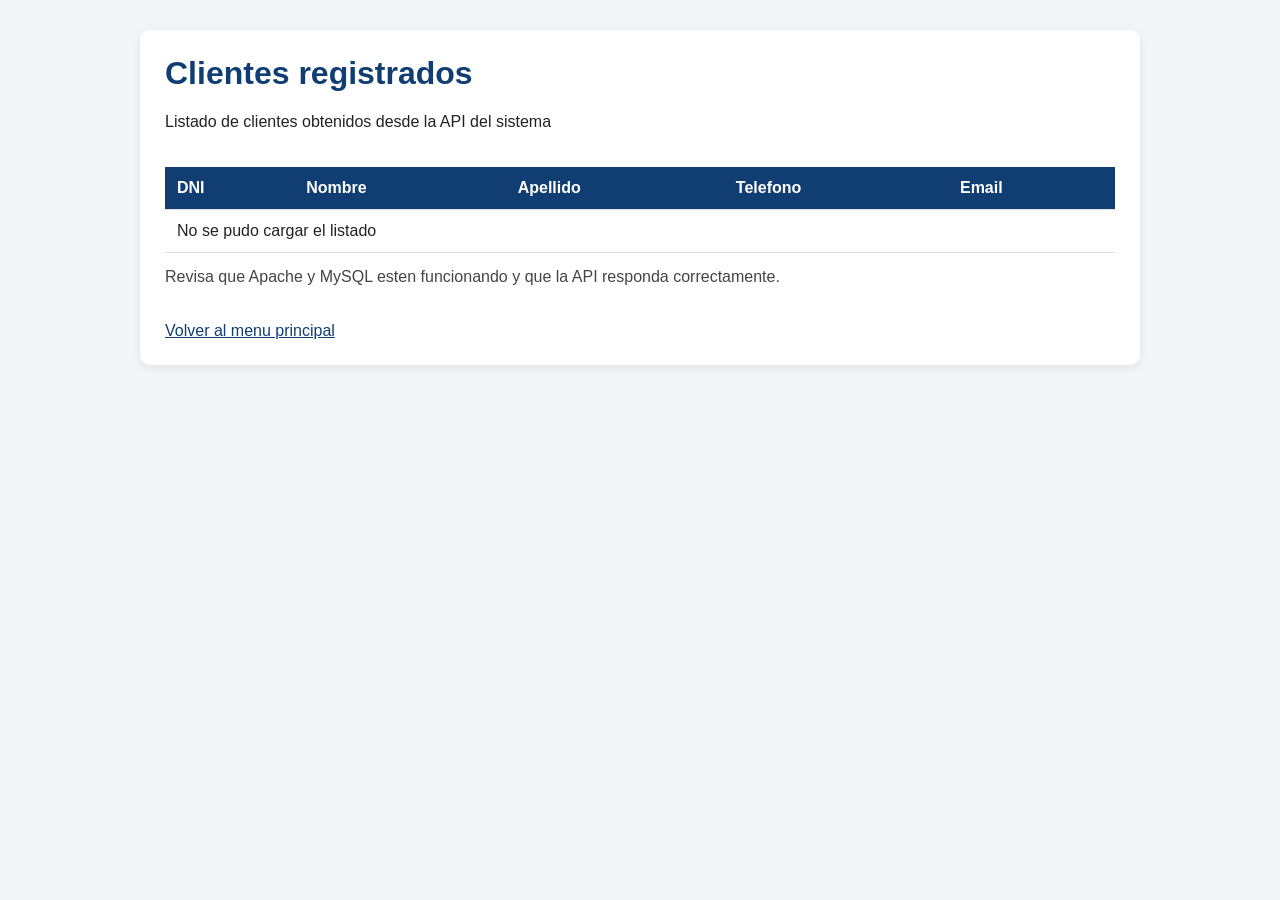
<file: sistema de ventas/prueba_clientes.html>
<!DOCTYPE html>
<html lang="es">
<head>
    <meta charset="UTF-8">
    <meta name="viewport" content="width=device-width, initial-scale=1.0">

    <title>Consulta de clientes</title>

    <style>
        /* Aplica box-sizing a todos los elementos */
        * {
            box-sizing: border-box;
        }

        /* Estilos generales de la pagina */
        body {
            margin: 0;
            padding: 30px;
            font-family: Arial, sans-serif;
            background: #f3f5f8;
            color: #222;
        }

        /* Contenedor principal del contenido */
        .contenedor {
            max-width: 1000px;
            margin: auto;
            padding: 25px;
            background: white;
            border-radius: 10px;
            box-shadow: 0 3px 12px rgba(0, 0, 0, 0.08);
        }

        /* Estilo del titulo principal */
        h1 {
            margin-top: 0;
            color: #103E73;
        }

        /* Permite desplazarse horizontalmente si la tabla no entra en pantalla */
        .tabla-contenedor {
            overflow-x: auto;
        }

        /* Estilos generales de la tabla */
        table {
            width: 100%;
            border-collapse: collapse;
            margin-top: 20px;
        }

        /* Espaciado y alineacion de las celdas */
        th, td {
            padding: 12px;
            border-bottom: 1px solid #ddd;
            text-align: left;
        }

        /* Estilo de los encabezados de la tabla */
        th {
            background: #103E73;
            color: white;
        }

        /* Cambia el fondo de una fila cuando se pasa el cursor */
        tr:hover {
            background: #f5f8fc;
        }

        /* Estilo del mensaje que muestra el resultado de la consulta */
        #mensaje {
            margin-top: 15px;
            color: #444;
        }

        /* Estilo del enlace para volver al menu principal */
        .volver {
            display: inline-block;
            margin-top: 20px;
            color: #103E73;
        }
    </style>
</head>

<body>

    <!-- Contenedor principal de la pagina -->
    <main class="contenedor">
        <h1>Clientes registrados</h1>

        <p>Listado de clientes obtenidos desde la API del sistema</p>

        <!-- Contenedor de la tabla de clientes -->
        <div class="tabla-contenedor">
            <table>
                <!-- Encabezados que indican los datos de cada columna -->
                <thead>
                    <tr>
                        <th>DNI</th>
                        <th>Nombre</th>
                        <th>Apellido</th>
                        <th>Telefono</th>
                        <th>Email</th>
                    </tr>
                </thead>

                <!-- Cuerpo donde JavaScript va a mostrar los clientes -->
                <tbody id="tabla-clientes">
                    <tr>
                        <td colspan="5">Cargando clientes...</td>
                    </tr>
                </tbody>
            </table>
        </div>

        <!-- Lugar donde se muestran mensajes sobre la consulta -->
        <p id="mensaje" role="status"></p>

        <!-- Enlace para regresar al menu principal -->
        <a class="volver" href="principal.php">
            Volver al menu principal
        </a>
    </main>

    <script>
        // Busca el cuerpo de la tabla y el espacio para mostrar mensajes
        const tabla = document.getElementById("tabla-clientes");
        const mensaje = document.getElementById("mensaje");

        // Funcion que consulta la API y muestra los clientes
        async function cargarClientes() {
            try {
                // Solicita los datos a la API que lista los clientes
                const respuesta = await fetch(
                    "api/clientes/listar.php"
                );

                // Convierte la respuesta recibida en formato JSON
                const resultado = await respuesta.json();

                // Comprueba si la respuesta tiene un error o la API indica que fallo
                if (!respuesta.ok || !resultado.success) {
                    throw new Error(
                        resultado.message ||
                        "No se pudieron cargar los clientes."
                    );
                }

                // Limpia el contenido anterior de la tabla
                tabla.replaceChildren();

                // Comprueba si la API devolvio una lista sin clientes
                if (resultado.data.length === 0) {
                    const fila = document.createElement("tr");
                    const celda = document.createElement("td");

                    // La celda ocupa las cinco columnas de la tabla
                    celda.colSpan = 5;
                    celda.textContent = "No hay clientes registrados";

                    // Agrega la celda a la fila y la fila a la tabla
                    fila.appendChild(celda);
                    tabla.appendChild(fila);
                } else {
                    // Recorre la lista y crea una fila para cada cliente
                    resultado.data.forEach(function(cliente) {
                        const fila = document.createElement("tr");

                        // Guarda los datos del cliente que se van a mostrar
                        const datos = [
                            cliente.DNI,
                            cliente.nombre,
                            cliente.apellido,
                            cliente.telefono,
                            cliente.email
                        ];

                        // Recorre los datos para crear las celdas de la fila
                        datos.forEach(function(dato) {
                            const celda = document.createElement("td");

                            // Si un dato esta vacio o es null, muestra un guion
                            celda.textContent =
                                dato === null || dato === ""
                                    ? "—"
                                    : dato;

                            // Agrega la celda a la fila
                            fila.appendChild(celda);
                        });

                        // Agrega la fila completa al cuerpo de la tabla
                        tabla.appendChild(fila);
                    });
                }

                // Informa cuantos clientes se cargaron correctamente
                mensaje.textContent =
                    "Clientes cargados correctamente: " +
                    resultado.data.length;

            } catch (error) {
                // Si ocurre un error, limpia el contenido de la tabla
                tabla.replaceChildren();

                const fila = document.createElement("tr");
                const celda = document.createElement("td");

                // Muestra un mensaje dentro de la tabla
                celda.colSpan = 5;
                celda.textContent = "No se pudo cargar el listado";

                // Agrega el mensaje de error a la tabla
                fila.appendChild(celda);
                tabla.appendChild(fila);

                // Informa posibles causas del problema
                mensaje.textContent =
                    "Revisa que Apache y MySQL esten funcionando " +
                    "y que la API responda correctamente.";

                // Muestra el error en la consola del navegador
                console.error("Error al cargar clientes:", error);
            }
        }

        // Ejecuta la funcion al cargar la pagina
        cargarClientes();
    </script>

</body>
</html>
</file>
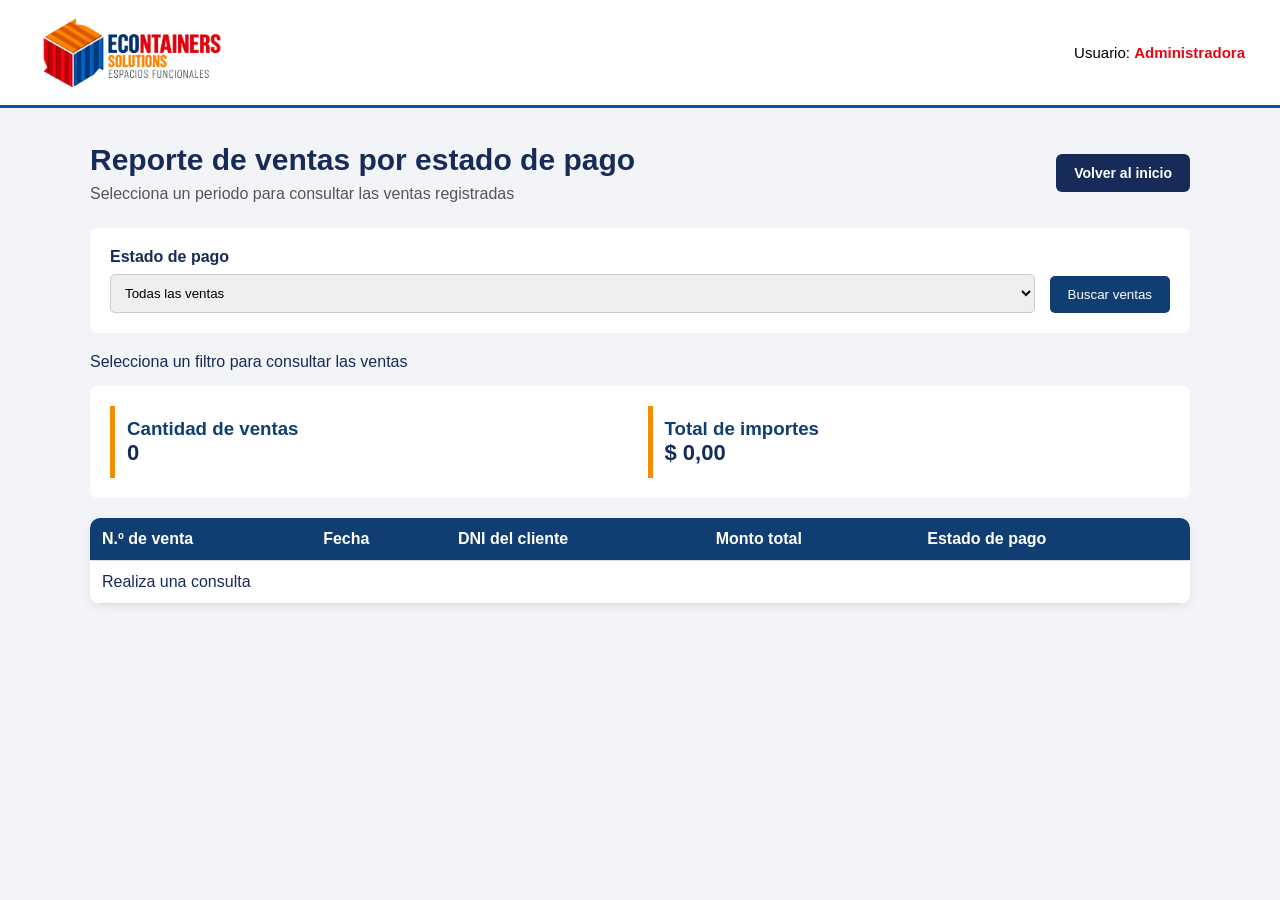
<file: sistema de ventas/reporte_ventas_estado.html>
<!DOCTYPE html>
<html lang="es">

<head>
    <meta charset="UTF-8">
    <meta name="viewport" content="width=device-width, initial-scale=1.0">

    <title>Reporte de ventas por estado de pago</title>

    <!-- Conectar la hoja de estilos principal -->
    <link rel="stylesheet" href="estilos.css">

    <!-- Estilos propios de esta pagina -->
    <style>
        /* Definir el espacio y el ancho del reporte */
        .reporte {
            max-width: 1100px;
            margin: 30px auto;
            padding: 20px;
        }

        /* Organizar los filtros y el resumen */
        .filtros, .resumen {
            display: flex;
            flex-wrap: wrap;
            gap: 15px;
            align-items: end;
            background: white;
            padding: 20px;
            border-radius: 8px;
            margin-bottom: 20px;
        }

        /* Dar espacio a cada campo */
        .campo {
            flex: 1;
            min-width: 200px;
        }

        /* Dar formato a las etiquetas */
        .campo label {
            display: block;
            margin-bottom: 8px;
            font-weight: bold;
        }

        /* Dar formato al selector de estado */
        .campo select {
            width: 100%;
            padding: 10px;
            border: 1px solid #ccc;
            border-radius: 5px;
        }

        /* Dar formato a los botones */
        button {
            padding: 11px 18px;
            background: #103E73;
            color: white;
            border: none;
            border-radius: 5px;
            cursor: pointer;
        }

        /* Cambiar el aspecto del boton cuando esta desactivado */
        button:disabled {
            opacity: 0.6;
            cursor: not-allowed;
        }

        /* Dar formato a cada dato del resumen */
        .dato {
            flex: 1;
            min-width: 180px;
            border-left: 5px solid #F28C00;
            padding: 12px;
        }

        /* Dar color a los titulos del resumen */
        .dato h3 {
            color: #103E73;
        }

        /* Dar formato a los valores del resumen */
        .dato p {
            font-size: 22px;
            font-weight: bold;
        }

        /* Permitir desplazamiento horizontal de la tabla */
        .tabla-contenedor {
            overflow-x: auto;
        }

        /* Dar formato general a la tabla */
        table {
            width: 100%;
            border-collapse: collapse;
            background: white;
        }

        /* Dar formato a las celdas y encabezados */
        th, td {
            padding: 12px;
            text-align: left;
            border-bottom: 1px solid #ddd;
        }

        /* Dar formato a los encabezados de la tabla */
        th {
            background: #103E73;
            color: white;
        }

        /* Dar formato al enlace para volver */
        .volver {
            display: inline-block;
            margin-bottom: 20px;
            color: #103E73;
            text-decoration: none;
            font-weight: bold;
        }

        /* Dar espacio al mensaje del reporte */
        #mensaje {
            margin: 15px 0;
        }
    </style>
</head>

<!-- Cuerpo de la pagina -->
<body class="principal-body">

    <!-- Encabezado con el logo y el usuario -->
    <header class="encabezado">
        <img src="img/logo.png" alt="ECONTAINERS" class="encabezado-logo">

        <div class="usuario">
            Usuario: <strong>Administradora</strong>
        </div>
    </header>

    <!-- Contenido principal del reporte -->
    <main class="contenido-principal">

    <!-- Titulo, descripcion y boton para volver -->
    <div class="ventas-encabezado">

        <div>
            <h1 class="titulo-principal">
                Reporte de ventas por estado de pago
            </h1>

            <p class="descripcion-principal">
                Selecciona un periodo para consultar las ventas registradas
            </p>
        </div>

        <!-- Volver al menu principal -->
        <a href="principal.php" class="boton-volver">
            Volver al inicio
        </a>

    </div>

        <!-- Formulario para seleccionar el estado de pago -->
        <form id="formulario" class="filtros">

            <div class="campo">
                <label for="estado">Estado de pago</label>

                <!-- Opciones disponibles para filtrar las ventas -->
                <select id="estado">
                    <option value="">Todas las ventas</option>
                    <option value="Pendiente">Pendientes</option>
                    <option value="Pagado">Pagadas</option>
                    <option value="Parcial">Parcial</option>
                </select>
            </div>

            <!-- Boton para iniciar la consulta -->
            <button type="submit" id="botonBuscar">
                Buscar ventas
            </button>

        </form>

        <!-- Lugar donde se muestran los mensajes -->
        <p id="mensaje" aria-live="polite">
            Selecciona un filtro para consultar las ventas
        </p>

        <!-- Resumen de la cantidad de ventas y sus importes -->
        <section class="resumen">

            <div class="dato">
                <h3>Cantidad de ventas</h3>
                <p id="cantidad">0</p>
            </div>

            <div class="dato">
                <h3>Total de importes</h3>
                <p id="total">$ 0,00</p>
            </div>

        </section>

        <!-- Tabla donde se muestran las ventas encontradas -->
        <div class="tabla-contenedor">
            <table>
                <thead>
                    <tr>
                        <th>N.º de venta</th>
                        <th>Fecha</th>
                        <th>DNI del cliente</th>
                        <th>Monto total</th>
                        <th>Estado de pago</th>
                    </tr>
                </thead>

                <!-- Los datos se agregan desde JavaScript -->
                <tbody id="tabla">
                    <tr>
                        <td colspan="5">Realiza una consulta</td>
                    </tr>
                </tbody>
            </table>
        </div>

    </main>

    <!-- Codigo JavaScript para consultar y mostrar las ventas -->
    <script>
        // Obtener los elementos de la pagina
        const formulario = document.getElementById("formulario");
        const estado = document.getElementById("estado");
        const botonBuscar = document.getElementById("botonBuscar");
        const mensaje = document.getElementById("mensaje");
        const cantidad = document.getElementById("cantidad");
        const total = document.getElementById("total");
        const tabla = document.getElementById("tabla");

        // Crear una celda de tabla con el valor recibido
        function crearCelda(valor) {
            const celda = document.createElement("td");
            celda.textContent = valor ?? "";
            return celda;
        }

        // Convertir un importe al formato de moneda argentina
        function mostrarMonto(valor) {
            return Number(valor).toLocaleString("es-AR", {
                style: "currency",
                currency: "ARS",
                minimumFractionDigits: 2
            });
        }

        // Detectar cuando se envia el formulario
        formulario.addEventListener("submit", async function(evento) {
            // Evitar que la pagina se recargue
            evento.preventDefault();

            // Desactivar el boton mientras se realiza la consulta
            botonBuscar.disabled = true;

            // Mostrar un mensaje mientras se buscan las ventas
            mensaje.textContent = "Consultando ventas...";

            // Limpiar los resultados anteriores de la tabla
            tabla.replaceChildren();

            try {
                // Preparar el estado seleccionado para enviarlo a PHP
                const parametros = new URLSearchParams({
                    estado: estado.value
                });

                // Enviar el estado seleccionado a la API mediante GET
                const respuesta = await fetch(
                    "api/reporte_ventas_estado.php?" + parametros.toString(),
                    {
                        // Indicar que se espera recibir una respuesta JSON
                        headers: {
                            "Accept": "application/json"
                        },

                        // Evitar utilizar una respuesta guardada en cache
                        cache: "no-store"
                    }
                );

                // Convertir la respuesta recibida a formato JSON
                const resultado = await respuesta.json();

                // Comprobar si la consulta tuvo algun error
                if (!respuesta.ok || !resultado.ok) {
                    throw new Error(
                        resultado.mensaje || "No se pudo generar el reporte"
                    );
                }

                // Mostrar la cantidad de ventas encontradas
                cantidad.textContent = resultado.cantidad;

                // Mostrar la suma de los importes
                total.textContent = mostrarMonto(resultado.total_importes);

                // Comprobar si no se encontraron ventas
                if (resultado.datos.length === 0) {
                    // Crear una fila y una celda para mostrar el mensaje
                    const fila = document.createElement("tr");
                    const celda = document.createElement("td");

                    // Hacer que la celda ocupe las cinco columnas
                    celda.colSpan = 5;
                    celda.textContent = "No se encontraron ventas";

                    // Agregar la celda a la fila
                    fila.appendChild(celda);

                    // Agregar la fila a la tabla
                    tabla.appendChild(fila);

                    // Informar que no hay ventas para el filtro elegido
                    mensaje.textContent =
                        "Consulta realizada. No hay ventas para este filtro";

                    return;
                }

                // Recorrer las ventas recibidas desde la API
                resultado.datos.forEach(function(venta) {
                    // Crear una nueva fila para cada venta
                    const fila = document.createElement("tr");

                    // Agregar los datos de la venta en sus respectivas columnas
                    fila.appendChild(crearCelda(venta.nro_venta));
                    fila.appendChild(crearCelda(venta.fecha));
                    fila.appendChild(crearCelda(venta.dni_cliente));
                    fila.appendChild(crearCelda(
                        mostrarMonto(venta.monto_total)
                    ));
                    fila.appendChild(crearCelda(venta.estado_pago));

                    // Agregar la fila completa a la tabla
                    tabla.appendChild(fila);
                });

                // Informar que el reporte se genero correctamente
                mensaje.textContent = "Reporte generado correctamente";

            } catch (error) {
                // Crear una fila para mostrar el mensaje de error
                const fila = document.createElement("tr");
                const celda = document.createElement("td");

                // Hacer que la celda ocupe las cinco columnas
                celda.colSpan = 5;
                celda.textContent = "No se pudieron cargar las ventas";

                // Agregar la celda a la fila
                fila.appendChild(celda);

                // Mostrar la fila en la tabla
                tabla.appendChild(fila);

                // Mostrar el mensaje del error
                mensaje.textContent = error.message;

            } finally {
                // Volver a activar el boton al terminar la consulta
                botonBuscar.disabled = false;
            }
        });
    </script>

</body>
</html>
</file>
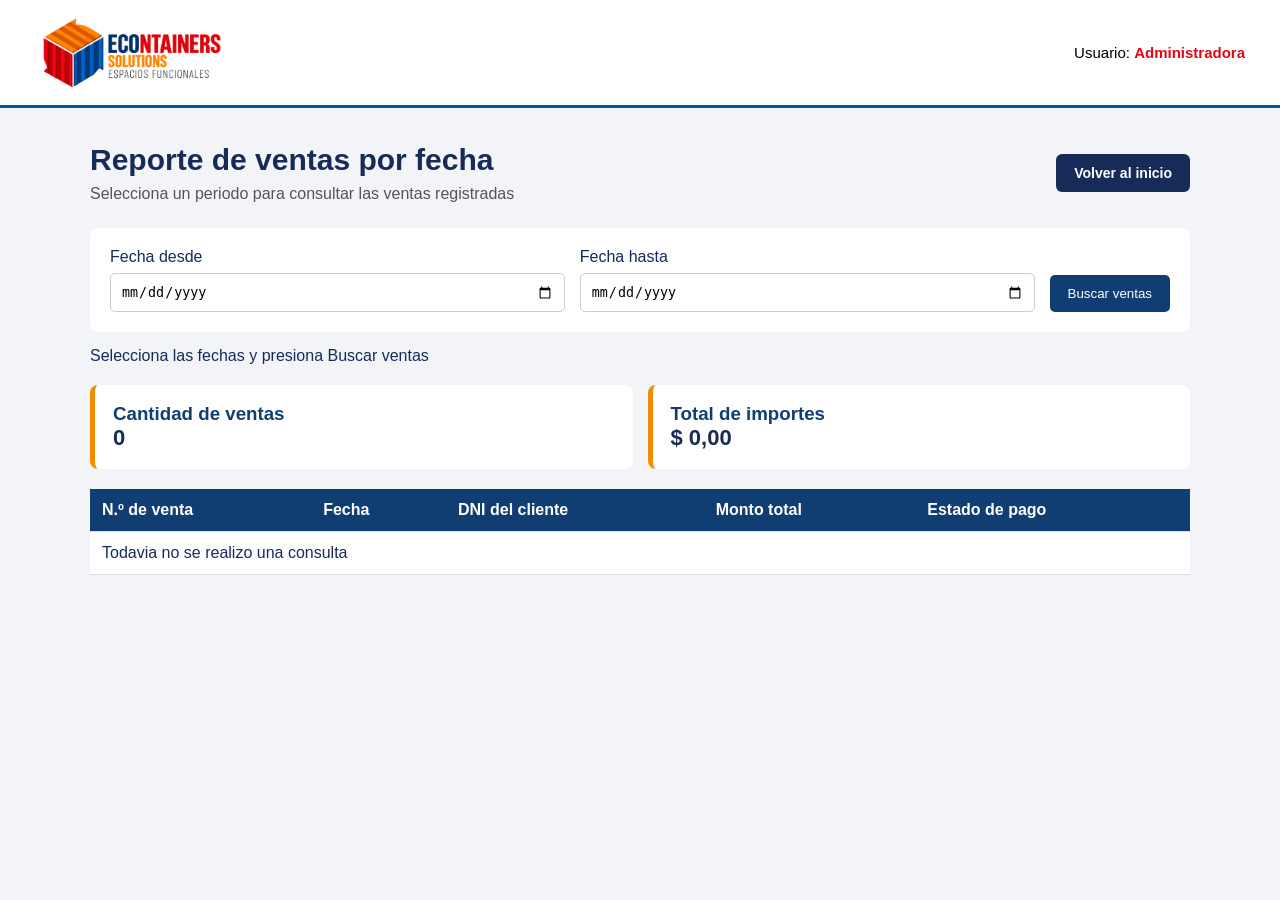
<file: sistema de ventas/reporte_ventas_fecha.html>
<!DOCTYPE html>
<html lang="es">

<head>
    <meta charset="UTF-8">
    <meta name="viewport" content="width=device-width, initial-scale=1.0">

    <title>Reporte de ventas por fecha</title>

    <!-- Conectar la hoja de estilos principal -->
    <link rel="stylesheet" href="estilos.css">

    <!-- Estilos propios de esta pagina -->
    <style>
        /* Contenedor principal del reporte */
        .reporte-contenedor {
            max-width: 1100px;
            margin: 30px auto;
            padding: 20px;
        }

        /* Organizar los filtros de fechas */
        .filtros-reporte {
            display: flex;
            flex-wrap: wrap;
            align-items: end;
            gap: 15px;
            background: white;
            padding: 20px;
            border-radius: 8px;
        }

        /* Organizar cada campo del formulario */
        .campo-reporte {
            display: flex;
            flex-direction: column;
            gap: 7px;
            flex: 1;
            min-width: 180px;
        }

        /* Dar formato a los campos de fecha */
        .campo-reporte input {
            padding: 10px;
            border: 1px solid #ccc;
            border-radius: 5px;
        }

        /* Estilo del boton para buscar las ventas */
        .boton-buscar {
            padding: 11px 18px;
            background: #103E73;
            color: white;
            border: none;
            border-radius: 5px;
            cursor: pointer;
        }

        /* Cambiar el color del boton al pasar el mouse */
        .boton-buscar:hover {
            background: #082B54;
        }

        /* Organizar los datos del resumen */
        .resumen-reporte {
            display: flex;
            flex-wrap: wrap;
            gap: 15px;
            margin: 20px 0;
        }

        /* Dar formato a cada tarjeta del resumen */
        .dato-reporte {
            flex: 1;
            min-width: 180px;
            padding: 18px;
            background: white;
            border-radius: 8px;
            border-left: 5px solid #F28C00;
        }

        /* Estilo de los titulos de las tarjetas */
        .dato-reporte h3 {
            margin-top: 0;
            color: #103E73;
        }

        /* Estilo de los valores del resumen */
        .dato-reporte p {
            font-size: 22px;
            font-weight: bold;
            margin-bottom: 0;
        }

        /* Permitir desplazamiento horizontal de la tabla */
        .tabla-reporte-contenedor {
            overflow-x: auto;
            margin-top: 20px;
        }

        /* Estilo general de la tabla */
        .tabla-reporte {
            width: 100%;
            border-collapse: collapse;
            background: white;
        }

        /* Espaciado y alineacion de las celdas */
        .tabla-reporte th,
        .tabla-reporte td {
            padding: 12px;
            text-align: left;
            border-bottom: 1px solid #ddd;
        }

        /* Estilo de los encabezados de la tabla */
        .tabla-reporte th {
            background: #103E73;
            color: white;
        }

        /* Espaciado del mensaje del reporte */
        .mensaje-reporte {
            margin: 15px 0;
        }

        /* Estilo de los enlaces para volver */
        .enlace-volver {
            display: inline-block;
            margin-bottom: 20px;
            color: #103E73;
            text-decoration: none;
            font-weight: bold;
        }
    </style>
</head>

<!-- Cuerpo de la pagina -->
<body class="principal-body">

    <!-- Encabezado con el logo y el usuario -->
    <header class="encabezado">
        <img
            src="img/logo.png"
            alt="ECONTAINERS"
            class="encabezado-logo"
        >

        <div class="usuario">
            Usuario: <strong>Administradora</strong>
        </div>
    </header>

    <!-- Contenido principal del reporte -->
    <main class="contenido-principal">

    <!-- Titulo, descripcion y boton para volver -->
    <div class="ventas-encabezado">

        <div>
            <h1 class="titulo-principal">
                Reporte de ventas por fecha
            </h1>

            <p class="descripcion-principal">
                Selecciona un periodo para consultar las ventas registradas
            </p>
        </div>

        <!-- Volver al menu principal -->
        <a href="principal.php" class="boton-volver">
            Volver al inicio
        </a>

    </div>

        <!-- Formulario para seleccionar el periodo de fechas -->
        <form id="formularioReporte" class="filtros-reporte">

            <div class="campo-reporte">
                <label for="fechaDesde">Fecha desde</label>
                <input type="date" id="fechaDesde" required>
            </div>

            <div class="campo-reporte">
                <label for="fechaHasta">Fecha hasta</label>
                <input type="date" id="fechaHasta" required>
            </div>

            <!-- Boton que inicia la busqueda -->
            <button type="submit" id="botonBuscar" class="boton-buscar">
                Buscar ventas
            </button>

        </form>

        <!-- Lugar donde se muestran los mensajes del reporte -->
        <p id="mensajeReporte" class="mensaje-reporte" aria-live="polite">
            Selecciona las fechas y presiona Buscar ventas
        </p>

        <!-- Resumen con la cantidad de ventas y los importes -->
        <section class="resumen-reporte">

            <article class="dato-reporte">
                <h3>Cantidad de ventas</h3>
                <p id="cantidadVentas">0</p>
            </article>

            <article class="dato-reporte">
                <h3>Total de importes</h3>
                <p id="totalImportes">$ 0,00</p>
            </article>

        </section>

        <!-- Tabla donde se muestran las ventas encontradas -->
        <div class="tabla-reporte-contenedor">

            <table class="tabla-reporte">
                <thead>
                    <tr>
                        <th>N.º de venta</th>
                        <th>Fecha</th>
                        <th>DNI del cliente</th>
                        <th>Monto total</th>
                        <th>Estado de pago</th>
                    </tr>
                </thead>

                <!-- Los datos de las ventas se agregan desde JavaScript -->
                <tbody id="tablaReporte">
                    <tr>
                        <td colspan="5">
                            Todavia no se realizo una consulta
                        </td>
                    </tr>
                </tbody>
            </table>

        </div>

    </main>

    <!-- Codigo JavaScript para realizar la consulta y mostrar los resultados -->
    <script>
        // Obtener los elementos del formulario y del reporte
        const formulario = document.getElementById("formularioReporte");
        const fechaDesde = document.getElementById("fechaDesde");
        const fechaHasta = document.getElementById("fechaHasta");
        const botonBuscar = document.getElementById("botonBuscar");
        const mensajeReporte = document.getElementById("mensajeReporte");
        const cantidadVentas = document.getElementById("cantidadVentas");
        const totalImportes = document.getElementById("totalImportes");
        const tablaReporte = document.getElementById("tablaReporte");

        // Crear una celda de tabla y colocar el valor recibido
        function crearCelda(valor) {
            const celda = document.createElement("td");
            celda.textContent = valor ?? "";
            return celda;
        }

        // Convertir un importe a formato de moneda argentina
        function mostrarMonto(valor) {
            const monto = Number(valor);

            // Comprobar que el importe sea un numero valido
            if (!Number.isFinite(monto)) {
                return "No disponible";
            }

            // Mostrar el importe con el formato de pesos argentinos
            return monto.toLocaleString("es-AR", {
                style: "currency",
                currency: "ARS",
                minimumFractionDigits: 2
            });
        }

        // Detectar cuando se envia el formulario
        formulario.addEventListener("submit", async function(evento) {
            // Evitar que la pagina se recargue al enviar el formulario
            evento.preventDefault();

            // Comprobar que la fecha inicial no sea posterior a la final
            if (fechaDesde.value > fechaHasta.value) {
                mensajeReporte.textContent =
                    "La fecha desde no puede ser posterior a la fecha hasta";
                return;
            }

            // Desactivar el boton mientras se realiza la busqueda
            botonBuscar.disabled = true;

            // Mostrar un mensaje mientras se buscan las ventas
            mensajeReporte.textContent = "Buscando ventas...";

            // Limpiar los resultados anteriores de la tabla
            tablaReporte.replaceChildren();

            try {
                // Preparar las fechas que se enviaran al archivo PHP
                const parametros = new URLSearchParams({
                    desde: fechaDesde.value,
                    hasta: fechaHasta.value
                });

                // Enviar las fechas a la API mediante una solicitud GET
                const respuesta = await fetch(
                    "api/reporte_ventas_fecha.php?" + parametros.toString(),
                    {
                        // Indicar que se espera recibir una respuesta JSON
                        headers: {
                            "Accept": "application/json"
                        },

                        // Evitar utilizar una respuesta guardada en cache
                        cache: "no-store"
                    }
                );

                // Convertir la respuesta recibida a formato JSON
                const resultado = await respuesta.json();

                // Comprobar si la consulta tuvo algun error
                if (!respuesta.ok || !resultado.ok) {
                    throw new Error(
                        resultado.mensaje || "No se pudo generar el reporte"
                    );
                }

                // Mostrar la cantidad de ventas encontradas
                cantidadVentas.textContent = resultado.cantidad;

                // Mostrar la suma de los importes
                totalImportes.textContent = mostrarMonto(
                    resultado.total_importes
                );

                // Comprobar si no se encontraron ventas
                if (resultado.datos.length === 0) {
                    // Crear una fila y una celda para mostrar el mensaje
                    const fila = document.createElement("tr");
                    const celda = document.createElement("td");

                    // Hacer que la celda ocupe las cinco columnas
                    celda.colSpan = 5;
                    celda.textContent =
                        "No se encontraron ventas en ese periodo";

                    // Agregar la celda a la fila
                    fila.appendChild(celda);

                    // Agregar la fila a la tabla
                    tablaReporte.appendChild(fila);

                    // Informar que la consulta no encontro ventas
                    mensajeReporte.textContent =
                        "Consulta realizada. No se encontraron ventas";

                    return;
                }

                // Recorrer las ventas recibidas desde la API
                resultado.datos.forEach(function(venta) {
                    // Crear una nueva fila para cada venta
                    const fila = document.createElement("tr");

                    // Agregar los datos de la venta en sus respectivas columnas
                    fila.appendChild(crearCelda(venta.nro_venta));
                    fila.appendChild(crearCelda(venta.fecha));
                    fila.appendChild(crearCelda(venta.dni_cliente));
                    fila.appendChild(crearCelda(
                        mostrarMonto(venta.monto_total)
                    ));
                    fila.appendChild(crearCelda(venta.estado_pago));

                    // Agregar la fila completa a la tabla
                    tablaReporte.appendChild(fila);
                });

                // Informar que el reporte se genero correctamente
                mensajeReporte.textContent =
                    "Reporte generado correctamente.";

            } catch (error) {
                // Crear una fila para mostrar el mensaje de error
                const fila = document.createElement("tr");
                const celda = document.createElement("td");

                // Hacer que la celda ocupe las cinco columnas
                celda.colSpan = 5;
                celda.textContent = "No se pudieron cargar las ventas";

                // Agregar la celda a la fila
                fila.appendChild(celda);

                // Mostrar la fila en la tabla
                tablaReporte.appendChild(fila);

                // Mostrar el mensaje del error
                mensajeReporte.textContent = error.message;

            } finally {
                // Volver a activar el boton al terminar la busqueda
                botonBuscar.disabled = false;
            }
        });
    </script>

</body>
</html>
</file>
<file: sistema de ventas/estilos.css>
/* =========================================================
   SISTEMA DE VENTAS - ECONTAINERS
   ESTILOS GENERALES
   ========================================================= */


/* =========================================================
   CONFIGURACION GENERAL
   ========================================================= */

* {
    box-sizing: border-box;
    margin: 0;
    padding: 0;
}


body {
    font-family: Arial, sans-serif;
    color: #162B58;
}


/* =========================================================
   INICIO DE SESION
   ========================================================= */

.login-body {

    min-height: 100vh;

    display: flex;

    justify-content: center;

    align-items: center;

    /*
       Fondo utilizando los colores del logo de ECONTAINERS
    */

    background: linear-gradient(
        90deg,

        #E30613 0%,
        #E30613 25%,

        #0055A4 25%,
        #0055A4 50%,

        #F58220 50%,
        #F58220 75%,

        #FDB813 75%,
        #FDB813 100%
    );

}


/* Contenedor del formulario */

.login-contenedor {

    width: 90%;

    max-width: 420px;

    background-color: white;

    border-radius: 12px;

    padding: 35px;

    box-shadow:
        0 8px 25px rgba(0, 0, 0, 0.20);

    text-align: center;

}


/* Logo */

.login-logo {

    width: 220px;

    max-width: 80%;

    margin-bottom: 20px;

}


/* Titulo */

.login-titulo {

    color: #162B58;

    margin-bottom: 8px;

    font-size: 25px;

}


/* Subtitulo */

.login-subtitulo {

    color: #555555;

    margin-bottom: 25px;

    font-size: 15px;

}


/* Formulario */

.login-formulario {

    text-align: left;

}


/* Etiquetas */

.login-formulario label {

    display: block;

    margin-bottom: 7px;

    font-weight: bold;

    color: #162B58;

}


/* Campos */

.login-formulario input {

    width: 100%;

    padding: 12px;

    margin-bottom: 18px;

    border: 1px solid #BFC7D6;

    border-radius: 6px;

    font-size: 15px;

}


/* Campo seleccionado */

.login-formulario input:focus {

    outline: none;

    border-color: #F58220;

}


/* Boton ingresar */

.boton-principal {

    width: 100%;

    padding: 13px;

    border: none;

    border-radius: 6px;

    background-color: #0055A4;

    color: white;

    font-size: 16px;

    font-weight: bold;

    cursor: pointer;

}


/* Efecto al pasar el mouse */

.boton-principal:hover {

    background-color: #003F7D;

}


/* Texto inferior */

.login-pie {

    margin-top: 22px;

    color: #777777;

    font-size: 12px;

}


/* =========================================================
   PAGINA PRINCIPAL
   ========================================================= */

.principal-body {

    min-height: 100vh;

    background-color: #F2F4F7;

}



/* ENCABEZADO */

.encabezado {

    background-color: #FFFFFF;

    color: #000000;

    padding: 15px 35px;

    display: flex;

    align-items: center;

    justify-content: space-between;

    gap: 20px;

    border-bottom: 3px solid #0055A4;

}


/* Logo del encabezado */

.encabezado-logo {

    width: 190px;

    background-color: transparent;

    padding: 0;

    border-radius: 0;

}


/* Usuario */

.usuario {

    color: #000000;

    font-size: 15px;

}


/* Nombre del usuario */

.usuario strong {

    color: #E30613;

}


/* =========================================================
   CONTENIDO PRINCIPAL
   ========================================================= */

.contenido-principal {

    width: 90%;

    max-width: 1100px;

    margin: 35px auto;

}


/* TItulo */

.titulo-principal {

    color: #162B58;

    font-size: 30px;

    margin-bottom: 8px;

}


/* Descripcion */

.descripcion-principal {

    color: #555555;

    margin-bottom: 30px;

}


/* =========================================================
   SECCIONES
   ========================================================= */

.seccion {

    margin-bottom: 35px;

}


/* Titulo de seccion */

.seccion-titulo {

    color: #162B58;

    font-size: 21px;

    margin-bottom: 15px;

    border-left: 5px solid #F58220;

    padding-left: 10px;

}


/* =========================================================
   TARJETAS DE CONTENEDORES
   ========================================================= */

.tarjetas {

    display: grid;

    grid-template-columns:
        repeat(4, 1fr);

    gap: 18px;

}


/* Tarjeta general */

.tarjeta {

    background-color: white;

    border-radius: 10px;

    padding: 25px 18px;

    text-align: center;

    box-shadow:
        0 3px 10px rgba(0, 0, 0, 0.10);

}


/* Titulo de tarjeta */

.tarjeta h3 {

    color: #162B58;

    margin-bottom: 10px;

}


/* Texto de tarjeta */

.tarjeta p {

    color: #666666;

    font-size: 14px;

    margin-bottom: 18px;

}


/* =========================================================
   COLORES DE LAS TARJETAS
   ========================================================= */


/* 20 pies */

.tarjeta-roja {

    border-top: 5px solid #E30613;

}


/* 40 pies */

.tarjeta-azul {

    border-top: 5px solid #0055A4;

}


/* 40 HC */

.tarjeta-naranja {

    border-top: 5px solid #F58220;

}


/* Reefer */

.tarjeta-amarilla {

    border-top: 5px solid #FDB813;

}


/* =========================================================
   BOTONES DE LAS TARJETAS
   ========================================================= */

.boton-tarjeta {

    display: inline-block;

    text-decoration: none;

    background-color: #162B58;

    color: white;

    padding: 10px 18px;

    border-radius: 5px;

    font-size: 14px;

}


/* Efecto del boton */

.boton-tarjeta:hover {

    background-color: #0055A4;

}


/* =========================================================
   ADMINISTRACION
   ========================================================= */

.administracion {

    background-color: white;

    border-radius: 10px;

    padding: 25px;

    box-shadow:
        0 3px 10px rgba(0, 0, 0, 0.10);

}


/* Boton cargar venta */

.boton-administracion {

    display: inline-block;

    text-decoration: none;

    background-color: #F58220;

    color: white;

    padding: 12px 20px;

    border-radius: 5px;

    font-weight: bold;

}


/* Efecto */

.boton-administracion:hover {

    background-color: #D86608;

}


/* =========================================================
   PIE DE PAGINA
   ========================================================= */

.pie {

    text-align: center;

    padding: 25px;

    color: #666666;

    font-size: 13px;

}


/* =========================================================
   ADAPTACION PARA PANTALLAS MEDIANAS
   ========================================================= */

@media (max-width: 850px) {

    .tarjetas {

        grid-template-columns:
            repeat(2, 1fr);

    }


    .encabezado {

        flex-direction: column;

        text-align: center;

    }

}


/* =========================================================
   ADAPTACION PARA CELULARES
   ========================================================= */

@media (max-width: 550px) {

    .tarjetas {

        grid-template-columns: 1fr;

    }


    .contenido-principal {

        width: 92%;

    }


    .titulo-principal {

        font-size: 25px;

    }

}

/* =========================================================
   PANTALLA DE VENTAS
   ========================================================= */

.ventas-encabezado {
    display: flex;
    justify-content: space-between;
    align-items: center;
    gap: 20px;
    margin-bottom: 25px;
    flex-wrap: wrap;
}

.ventas-encabezado .descripcion-principal {
    margin-bottom: 0;
}

.boton-volver {
    display: inline-block;
    padding: 11px 18px;
    border-radius: 6px;
    background-color: #162B58;
    color: white;
    text-decoration: none;
    font-weight: bold;
    font-size: 14px;
}

.boton-volver:hover {
    background-color: #0055A4;
}

.resumen-ventas {
    display: grid;
    grid-template-columns: repeat(2, minmax(0, 1fr));
    gap: 18px;
    margin-bottom: 35px;
}

.resumen-venta {
    background-color: white;
    border-radius: 10px;
    padding: 22px;
    border-left: 5px solid #F58220;
    box-shadow: 0 3px 10px rgba(0, 0, 0, 0.08);
}

.resumen-etiqueta {
    display: block;
    color: #666666;
    font-size: 14px;
    margin-bottom: 10px;
}

.resumen-venta strong {
    display: block;
    color: #162B58;
    font-size: 25px;
    overflow-wrap: anywhere;
}

.estado-ventas {
    padding: 18px;
    margin-bottom: 15px;
    border-radius: 6px;
    background-color: white;
    color: #162B58;
    border: 1px solid #D8DEE8;
}

.tabla-contenedor {
    width: 100%;
    overflow-x: auto;
    background-color: white;
    border-radius: 10px;
    box-shadow: 0 3px 10px rgba(0, 0, 0, 0.08);
}

.tabla-ventas {
    width: 100%;
    border-collapse: collapse;
    min-width: 650px;
}

.tabla-ventas th {
    background-color: #162B58;
    color: white;
    padding: 15px 12px;
    text-align: left;
    font-size: 14px;
    white-space: nowrap;
}

.tabla-ventas td {
    padding: 14px 12px;
    border-bottom: 1px solid #E5E8EF;
    color: #333333;
    font-size: 14px;
}

.tabla-ventas tbody tr:hover {
    background-color: #F5F7FA;
}

.tabla-ventas tbody tr:last-child td {
    border-bottom: none;
}

.estado-pago {
    display: inline-block;
    padding: 6px 10px;
    border-radius: 5px;
    background-color: #FFF0D9;
    color: #8A4B00;
    font-size: 12px;
    font-weight: bold;
}

.boton-reintentar {
    margin-top: 12px;
    padding: 11px 18px;
    border: none;
    border-radius: 6px;
    background-color: #0055A4;
    color: white;
    font-size: 14px;
    font-weight: bold;
    cursor: pointer;
}

.boton-reintentar:hover {
    background-color: #003F7D;
}

@media (max-width: 550px) {
    .ventas-encabezado {
        align-items: flex-start;
        flex-direction: column;
    }

    .resumen-ventas {
        grid-template-columns: 1fr;
    }

    .resumen-venta strong {
        font-size: 22px;
    }
}

/* Filtro de ventas por fechas */

.filtro-fechas {
    display: flex;
    flex-wrap: wrap;
    align-items: end;
    gap: 16px;
    margin-top: 15px;
}

.campo-filtro {
    display: flex;
    flex-direction: column;
    gap: 6px;
}

.campo-filtro label {
    font-weight: bold;
}

.campo-filtro input {
    padding: 10px;
    border: 1px solid #ccc;
    border-radius: 6px;
    font: inherit;
}
.campo-filtro select {
    width: 100%;
    padding: 12px 14px;
    border: 1px solid #d1d5db;
    border-radius: 8px;
    background-color: #ffffff;
    color: #333333;
    font-size: 14px;
    font-family: inherit;
    outline: none;
    box-sizing: border-box;
    cursor: pointer;
    transition: border-color 0.2s, box-shadow 0.2s;
}

.campo-filtro select:focus {
    border-color: #103E73;
    box-shadow: 0 0 0 3px rgba(16, 62, 115, 0.12);
}

.botones-filtro {
    display: flex;
    flex-wrap: wrap;
    gap: 8px;
}

.boton-filtrar,
.boton-limpiar {
    padding: 10px 16px;
    border: none;
    border-radius: 6px;
    cursor: pointer;
    font: inherit;
}

.boton-filtrar {
    background-color: #103E73;
    color: white;
}

.boton-limpiar {
    background-color: #e5e5e5;
    color: #222;
}

/* FORMULARIO PARA REGISTRAR PAGOS */

.formulario-pago {
    display: grid;
    grid-template-columns: repeat(2, minmax(0, 1fr));
    gap: 18px;
    background-color: white;
    padding: 22px;
    border-radius: 10px;
    box-shadow: 0 3px 10px rgba(0, 0, 0, 0.08);
}

.campo-pago {
    display: flex;
    flex-direction: column;
    gap: 7px;
}

.campo-pago label {
    color: #162B58;
    font-weight: bold;
}

.campo-pago input,
.campo-pago select {
    width: 100%;
    padding: 11px;
    border: 1px solid #BFC7D6;
    border-radius: 6px;
    font: inherit;
}

.campo-pago input:focus,
.campo-pago select:focus {
    outline: none;
    border-color: #F58220;
}

.campo-pago small {
    color: #555555;
}

.formulario-pago button {
    justify-self: start;
}

#mensajePago {
    margin-top: 15px;
}

@media (max-width: 550px) {
    .formulario-pago {
        grid-template-columns: 1fr;
    }
}
</file>
